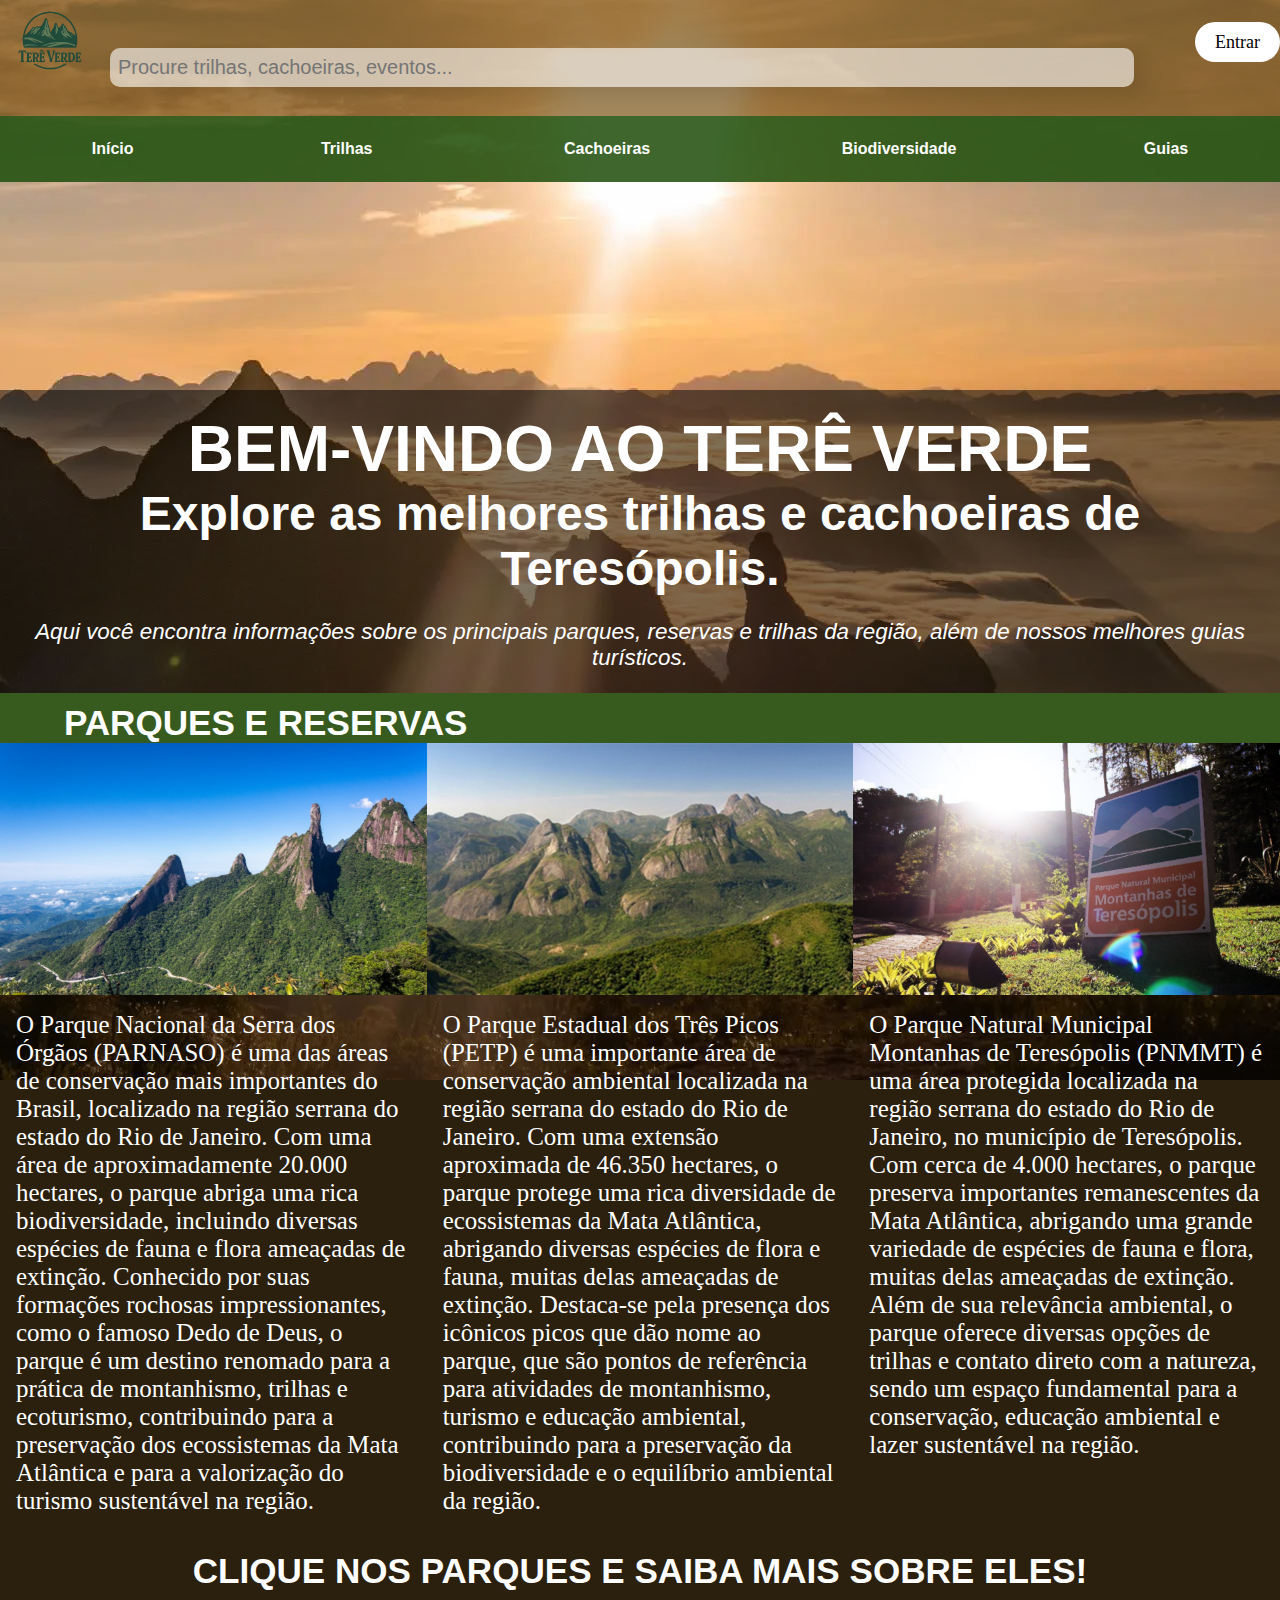
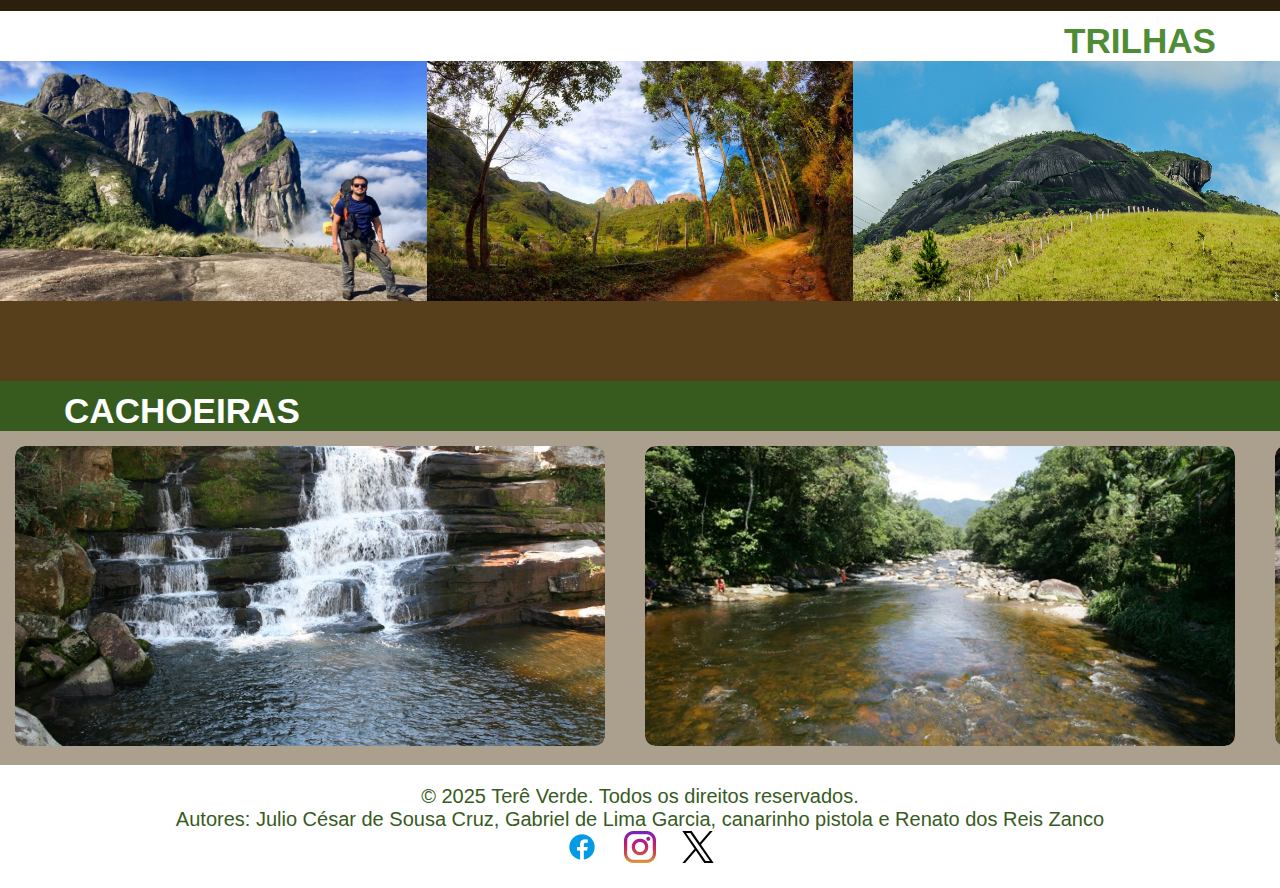
<file: sistema-tere-verde/index.html>
<!DOCTYPE html>
<!DOCTYPE html>
<html lang="pt-br">

<head>

    <meta charset="UTF-8">
    <meta name="viewport" content="width=device-width, initial-scale=1.0">
    <title>Terê Verde</title>
    <link rel="icon" href="imagens/TVLogo.png" type="image/png">
    <link rel="stylesheet" href="index.css">
</head>

<body>
    <!--Cabeçalho-->
<header class="top-bar">
        <div class="header-main">
            <!--Logo-->
            <a href="index.html" class="logo">
                <img src="imagens/logotereverde.png" alt="Logo" />
            </a>
            <!--Login-->
            <section class="login-area">
                <a href="admin.html" class="login-button">Entrar</a>
            </section>
        </div>
    <!--Barra de busca-->
        <form class="search-bar" role="search" aria-label="Busca no site">
            <input type="text" id="search-input" placeholder="Procure trilhas, cachoeiras, eventos..." class="search-input"/>
            <section id="search-results" class="search-results">
            </section>
        </form>
        <!--Área de navegação-->
        <nav class="navigation-area">
            <!--Lista de redirecionamento-->
            <ul class="second-bar">

                <li class="início">
                    <a href="index.html">Início</a>
                </li>

                <li class="trilhas drop-filho">
                    <a href="#">Trilhas</a>
                    <ul class="drop-menu">
                        <li><a href="pqserraorgaos.html#link-trilha1">Travessia Petrópolis–Teresópolis</a></li>
                        <li><a href="pq3picos.html#link-trilha2">Trilha até o Vale dos Deuses</a></li>
                        <li><a href="pqmontere.html#link-trilha3">Trilha da Pedra da Tartaruga</a></li>
                    </ul>
                </li>

                <li class="cachoeiras drop-filho">
                    <a href="#">Cachoeiras</a>
                    <ul class="drop-menu">
                        <li><a href="pqserraorgaos.html#link-cachoeira1">Poço dos Primatas</a></li>
                        <li><a href="pq3picos.html#link-cachoeira2">Cachoeira dos Frades</a></li>
                        <li><a href="pqmontere.html#link-cachoeira3">Nascente do Poço dos Peixes</a></li>
                    </ul>
                </li>

                <li class="eventos drop-filho">
                    <a href="#">Biodiversidade</a>
                    <ul class="drop-menu">
                        <li><a href="pqserraorgaos.html#link-bio1">Refúgio do gato macaco</a></li>
                        <li><a href="pq3picos.html#link-bio2">Parque do Gavião macaco</a></li>
                        <li><a href="pqmontere.html#link-bio3">Montanhas do Callithrix</a></li>
                    </ul>
                </li>

                <li><a href="guias.html" class="drop-filho">Guias</a></li>

            </ul>
        </nav>

    </header>

    <main>
        <!--Título-->
        <section class="welcome">
            <h1>BEM-VINDO AO TERÊ VERDE</h1>
            <h2>Explore as melhores trilhas e cachoeiras de Teresópolis.</h2>
            <p class="infobemvindo">Aqui você encontra informações sobre os principais parques, reservas e trilhas da
                região, além de nossos melhores guias turísticos.</p>
        </section>

        <section class="parquesseparator">
            <h3>PARQUES E RESERVAS</h3>
        </section>

        <section class="parques-container">
            <article class="pqbox1">
                <a href="pqserraorgaos.html">
                    <img src="imagens/pqserraorgaos.jpeg" alt="Parque Nacional da Serra dos Órgãos"
                        class="parques-image">

                    <div class="overlay">
                        <h4>Parque Nacional da Serra dos Órgãos</h4>
                        <h5>Conhecido por suas trilhas desafiadoras e vistas deslumbrantes.</h5>
                    </div>
                </a>
                <p>O Parque Nacional da Serra dos Órgãos (PARNASO) é uma das áreas de conservação mais importantes do
                    Brasil, localizado na região serrana do estado do Rio de Janeiro. Com uma área de aproximadamente
                    20.000 hectares, o parque abriga uma rica biodiversidade, incluindo diversas espécies de fauna e
                    flora ameaçadas de extinção. Conhecido por suas formações rochosas impressionantes, como o famoso
                    Dedo de Deus, o parque é um destino renomado para a prática de montanhismo, trilhas e ecoturismo,
                    contribuindo para a preservação dos ecossistemas da Mata Atlântica e para a valorização do turismo
                    sustentável na região.</p>
            </article>

            <article class="pqbox1">
                <a href="pq3picos.html">
                    <img src="imagens/pq3picos.jpg" alt="Parque Estadual dos 3 Picos" >
                    <div class="overlay">
                        <h4>Parque Estadual dos 3 Picos</h4>
                        <h5>Ideal para quem busca aventura e contato com a natureza.</h5>
                    </div>
                </a>
                <p>O Parque Estadual dos Três Picos (PETP) é uma importante área de conservação ambiental localizada na região serrana do estado do Rio de Janeiro. Com uma extensão aproximada de 46.350 hectares, o parque protege uma rica diversidade de ecossistemas da Mata Atlântica, abrigando diversas espécies de flora e fauna, muitas delas ameaçadas de extinção. Destaca-se pela presença dos icônicos picos que dão nome ao parque, que são pontos de referência para atividades de montanhismo, turismo e educação ambiental, contribuindo para a preservação da biodiversidade e o equilíbrio ambiental da região.</p>
                
            </article>

            <article class="pqbox1">
                <a href="pqmontere.html">
                    <img src="imagens/pqmontere.jpg" alt="Parque Natural Municipal Montanhas de Teresópolis" class="parques-image">
                    <div class="overlay">
                        <h4>Parque Natural Municipal Montanhas de Teresópolis</h4>
                        <h5>Um refúgio de tranquilidade e beleza natural.</h5>
                    </div>
                </a>
                <p>O Parque Natural Municipal Montanhas de Teresópolis (PNMMT) é uma área protegida localizada na região serrana do estado do Rio de Janeiro, no município de Teresópolis. Com cerca de 4.000 hectares, o parque preserva importantes remanescentes da Mata Atlântica, abrigando uma grande variedade de espécies de fauna e flora, muitas delas ameaçadas de extinção. Além de sua relevância ambiental, o parque oferece diversas opções de trilhas e contato direto com a natureza, sendo um espaço fundamental para a conservação, educação ambiental e lazer sustentável na região.</p>
            </article>
        </section>

        <section class="clique-parques">
            <h3>CLIQUE NOS PARQUES E SAIBA MAIS SOBRE ELES!</h3>
        </section>

        <section class="trilhaseparator">
            <h3>TRILHAS</h3>
        </section>
        <section class="parques-container">
            <article class="pqbox2">
                <a href="pqserraorgaos.html#link-trilha1">
                    <img src="imagens/travessia-pt.jpg" alt="Travessia Petrópolis–Teresópolis"
                        class="parques-image">

                    <div class="overlay">
                        <h4>Travessia Petrópolis–Teresópolis</h4>
                        <h5>Uma das trilhas de montanha mais famosas do Brasil.</h5>
                    </div>
                </a>
            </article>

            <article class="pqbox2">
                <a href="pq3picos.html#link-trilha2">
                    <img src="imagens/vale-dos-deuses.jpg" alt="Trilha até o Vale dos Deuses">
                    <div class="overlay">
                        <h4>Trilha até o Vale dos Deuses</h4>
                        <h5>Essa trilha leva ao coração do núcleo três picosç.</h5>
                    </div>
                </a>
            </article>

            <article class="pqbox2">
                <a href="pqmontere.html#link-trilha3">
                    <img src="imagens/tortoise.jpg" alt="Trilha da Pedra da Tartaruga">
                    <div class="overlay">
                        <h4>Trilha da Pedra da Tartaruga</h4>
                        <h5>Percurso curto e acessível</h5>
                    </div>
                </a>
            </article>
        </section>

        <section class="cachoeirasseparator">
            <h3>CACHOEIRAS</h3>
        </section>
        <section class="carousel-wrapper">
            <article class="carousel-inner">
                <div class=image-item><a href="pq3picos.html#link-cachoeira2"><img src="imagens/cachufrades.jpg"
                            alt="Cena da natureza com montanhas e árvores verdes">
                        <div class="image-descriçao">
                            <h4>Cachoeira dos Frades</h4>
                            <p>Deslumbrante Cachoeira dos Frades, um paraíso natural para relaxar.</p>
                        </div>
                    </a></div>

                <div class="image-item">
                    <a href="pqmontere.html#link-cachoeira3"><img src="imagens/peixe.jpg"
                            alt="Cidade moderna com arranha-céus iluminados à noite">
                        <div class="image-descriçao">
                            <h4>Nascente do Poço dos Peixes</h4>
                            <p>Mergulhe nas águas cristalinas e descubra a vida aquática vibrante.</p>
                        </div>
                    </a>
                </div>

                <div class="image-item">
                    <a href="pqserraorgaos.html#link-cachoeira1"><img src="imagens/poco-dos-primatas.jpg"
                            alt="Pôr do sol vibrante sobre o oceano com silhuetas de pessoas">
                        <div class="image-descriçao">
                            <h4>Poço dos Primatas</h4>
                            <p>O Poço dos Primatas: um refúgio tranquilo em meio à natureza exuberante.</p>
                        </div>
                    </a>
                </div>

                <div class=image-item><a href="pq3picos.html#link-cachoeira2"><img src="imagens/cachufrades.jpg"
                            alt="Cena da natureza com montanhas e árvores verdes">
                        <div class="image-descriçao">
                            <h4>Cachoeira dos Frades</h4>
                            <p>Deslumbrante Cachoeira dos Frades, um paraíso natural para relaxar.</p>
                        </div>
                    </a></div>

                <div class="image-item">
                    <a href="pqmontere.html#link-cachoeira3"><img src="imagens/peixe.jpg"
                            alt="Cidade moderna com arranha-céus iluminados à noite">
                        <div class="image-descriçao">
                            <h4>Nascente do Poço dos Peixes</h4>
                            <p>Mergulhe nas águas cristalinas e descubra a vida aquática vibrante.</p>
                        </div>
                    </a>
                </div>

                <div class="image-item">
                    <a href="pqserraorgaos.html#link-cachoeira1"><img src="imagens/poco-dos-primatas.jpg"
                            alt="Pôr do sol vibrante sobre o oceano com silhuetas de pessoas">
                        <div class="image-descriçao">
                            <h4>Poço dos Primatas</h4>
                            <p>O Poço dos Primatas: um refúgio tranquilo em meio à natureza exuberante.</p>
                        </div>
                    </a>


            </article>
        </section>
        </section>
    </main>
    <footer class="footer-content">
        <p>&copy; 2025 Terê Verde. Todos os direitos reservados.</p>
        <p>Autores: Julio César de Sousa Cruz, Gabriel de Lima Garcia, canarinho pistola e Renato dos Reis Zanco</p>
        <nav class="social-media">
            <a href="https://www.facebook.com/Pele/photos/"><img src="imagens/face.png" alt="Facebook"></a>
            <a href="https://www.instagram.com/kidbengala_kb/"><img src="imagens/instagram.png" alt="Instagram"></a>
            <a href="https://x.com/jesus"><img src="imagens/twitter.png" alt="X"></a>
        </nav>
    </footer>
    <script src="nav.js"></script>
</body>

</html>
</file>
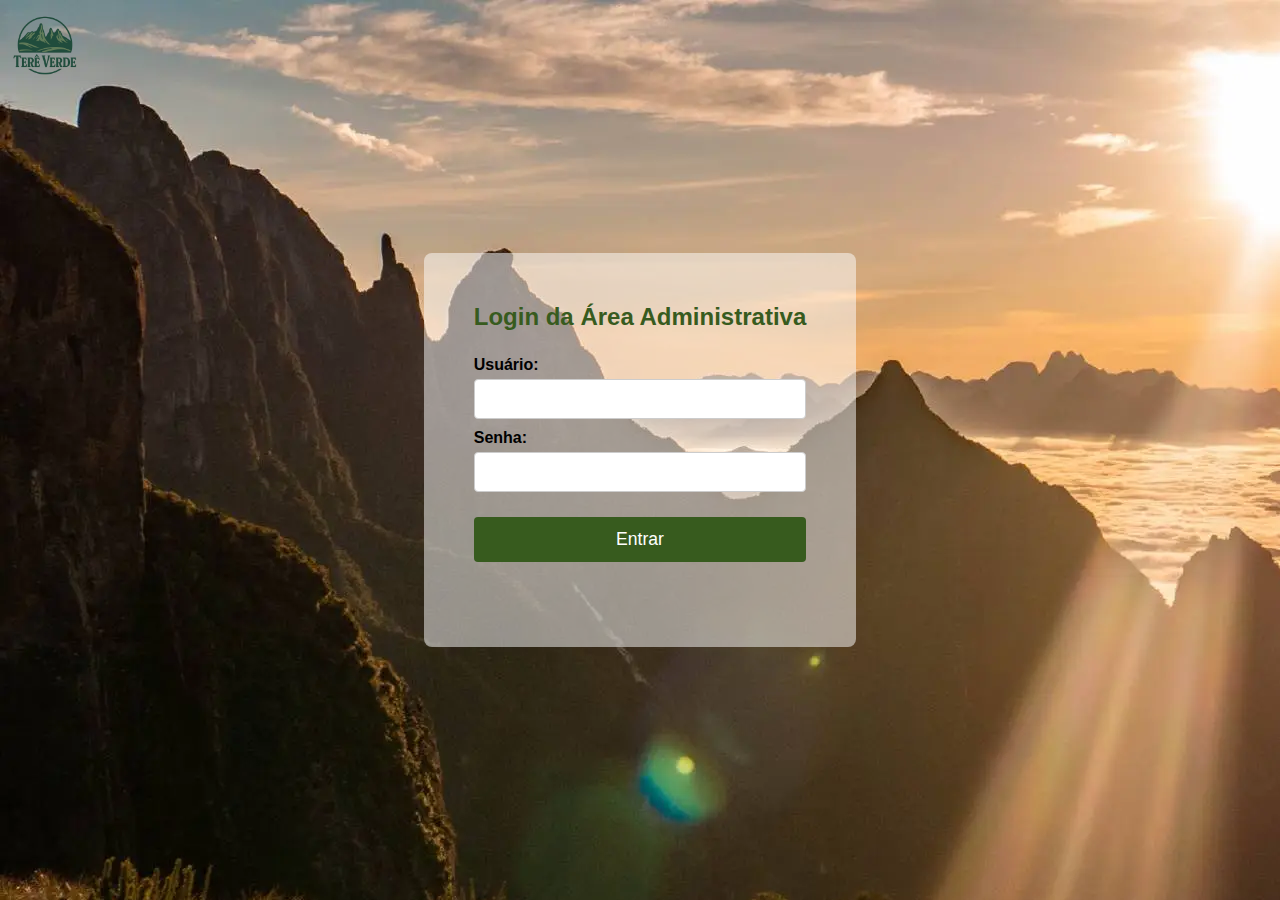
<file: sistema-tere-verde/admin.html>
<!DOCTYPE html>
<html lang="pt-br">

<head>
    <meta charset="UTF-8">
    <meta name="viewport" content="width=device-width, initial-scale=1.0">
    <title>Login - Área Administrativa</title>
    <link rel="stylesheet" href="admin.css">
</head>

<body>
    <main>
        <a href="index.html" class="logo">
            <div>
                <img src="imagens/logotereverde.png" alt="logo terê verde">
            </div>
        </a>
        <div class="container">
            <div id="login-screen" class="screen active">
                <h2>Login da Área Administrativa</h2>
                <form id="login-form">
                    <div class="form-group">
                        <label for="username">Usuário:</label>
                        <input type="text" id="username" name="username" required>
                    </div>
                    <div class="form-group">
                        <label for="password">Senha:</label>
                        <input type="password" id="password" name="password" required>
                    </div>
                    <button type="submit">Entrar</button>
                    <p id="login-message" class="message error"></p>
                </form>
            </div>

            <div id="admin-dashboard" class="screen hidden">
                <h2>Painel Administrativo</h2>
                <p>Bem-vindo, <span id="admin-username"></span>!</p>

                <div class="form-group">
                    <label for="page-select">Editar Conteúdo das trilhas dos Parques:</label>
                    <select id="page-select">
                        <option value="pq3picos">3 Picos</option>
                        <option value="pqmontere">Montanhas de Terê</option>
                        <option value="pqserraorgaos">Serra dos Orgãos</option>
                    </select>
                </div>
                ---

                <h3 id="form-title">Adicionar Novo Item</h3>
                <form id="add-edit-item-form">
                    <input type="hidden" id="item-id-to-edit">

                    <div class="form-group">
                        <label for="item-title">Título do Item:</label>
                        <input type="text" id="item-title" required>
                    </div>
                    <div class="form-group">
                        <label for="item-description">Descrição do Item:</label>
                        <textarea id="item-description" rows="4" required></textarea>
                    </div>
                    <button type="submit" id="submit-item-button">Adicionar Item</button>
                    <button type="button" id="cancel-edit-button" class="hidden">Cancelar Edição</button>
                    <p id="add-item-message" class="message success"></p>
                </form>

                <h3>Itens Atuais da Página Selecionada</h3>
                <ul id="current-items-list">
                </ul>
                <button id="logout-button">Sair</button>
            </div>
        </div>
    </main>

    <script src="admin.js"></script>
</body>

</html>
</file>
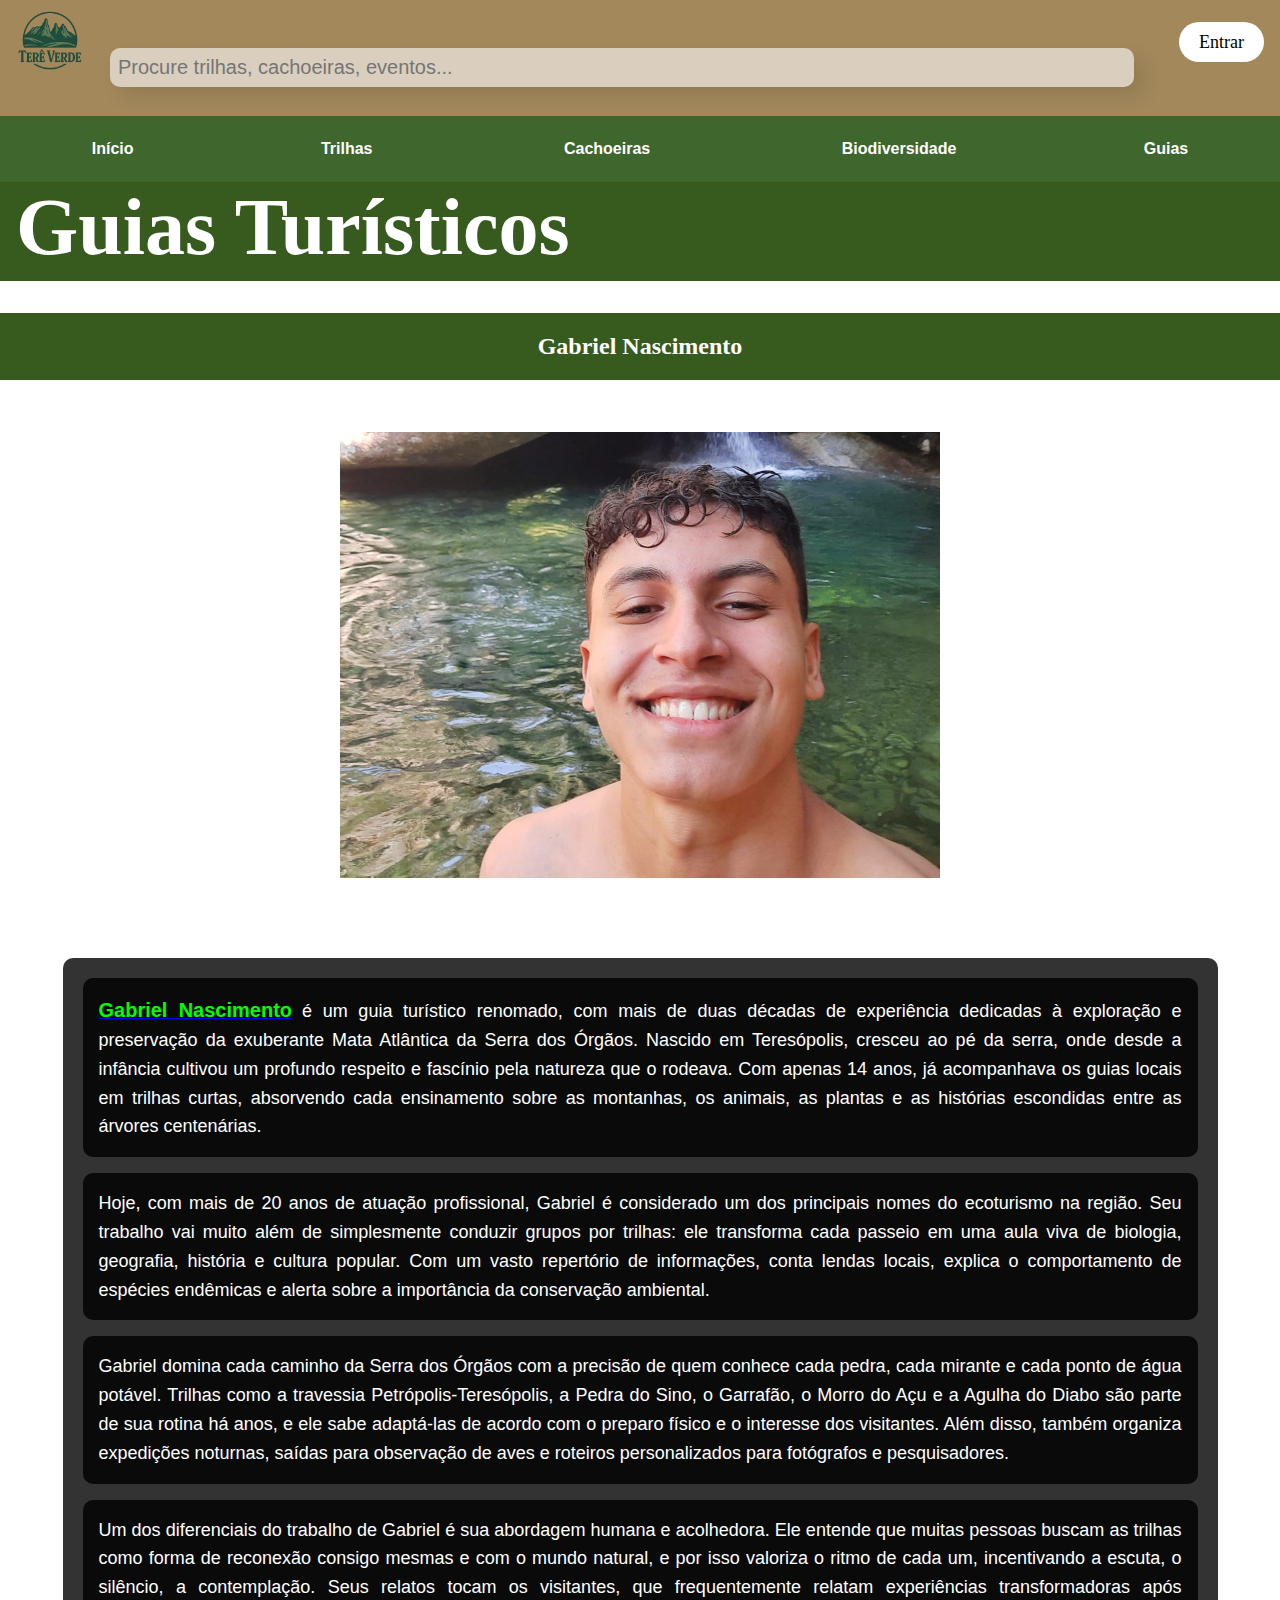
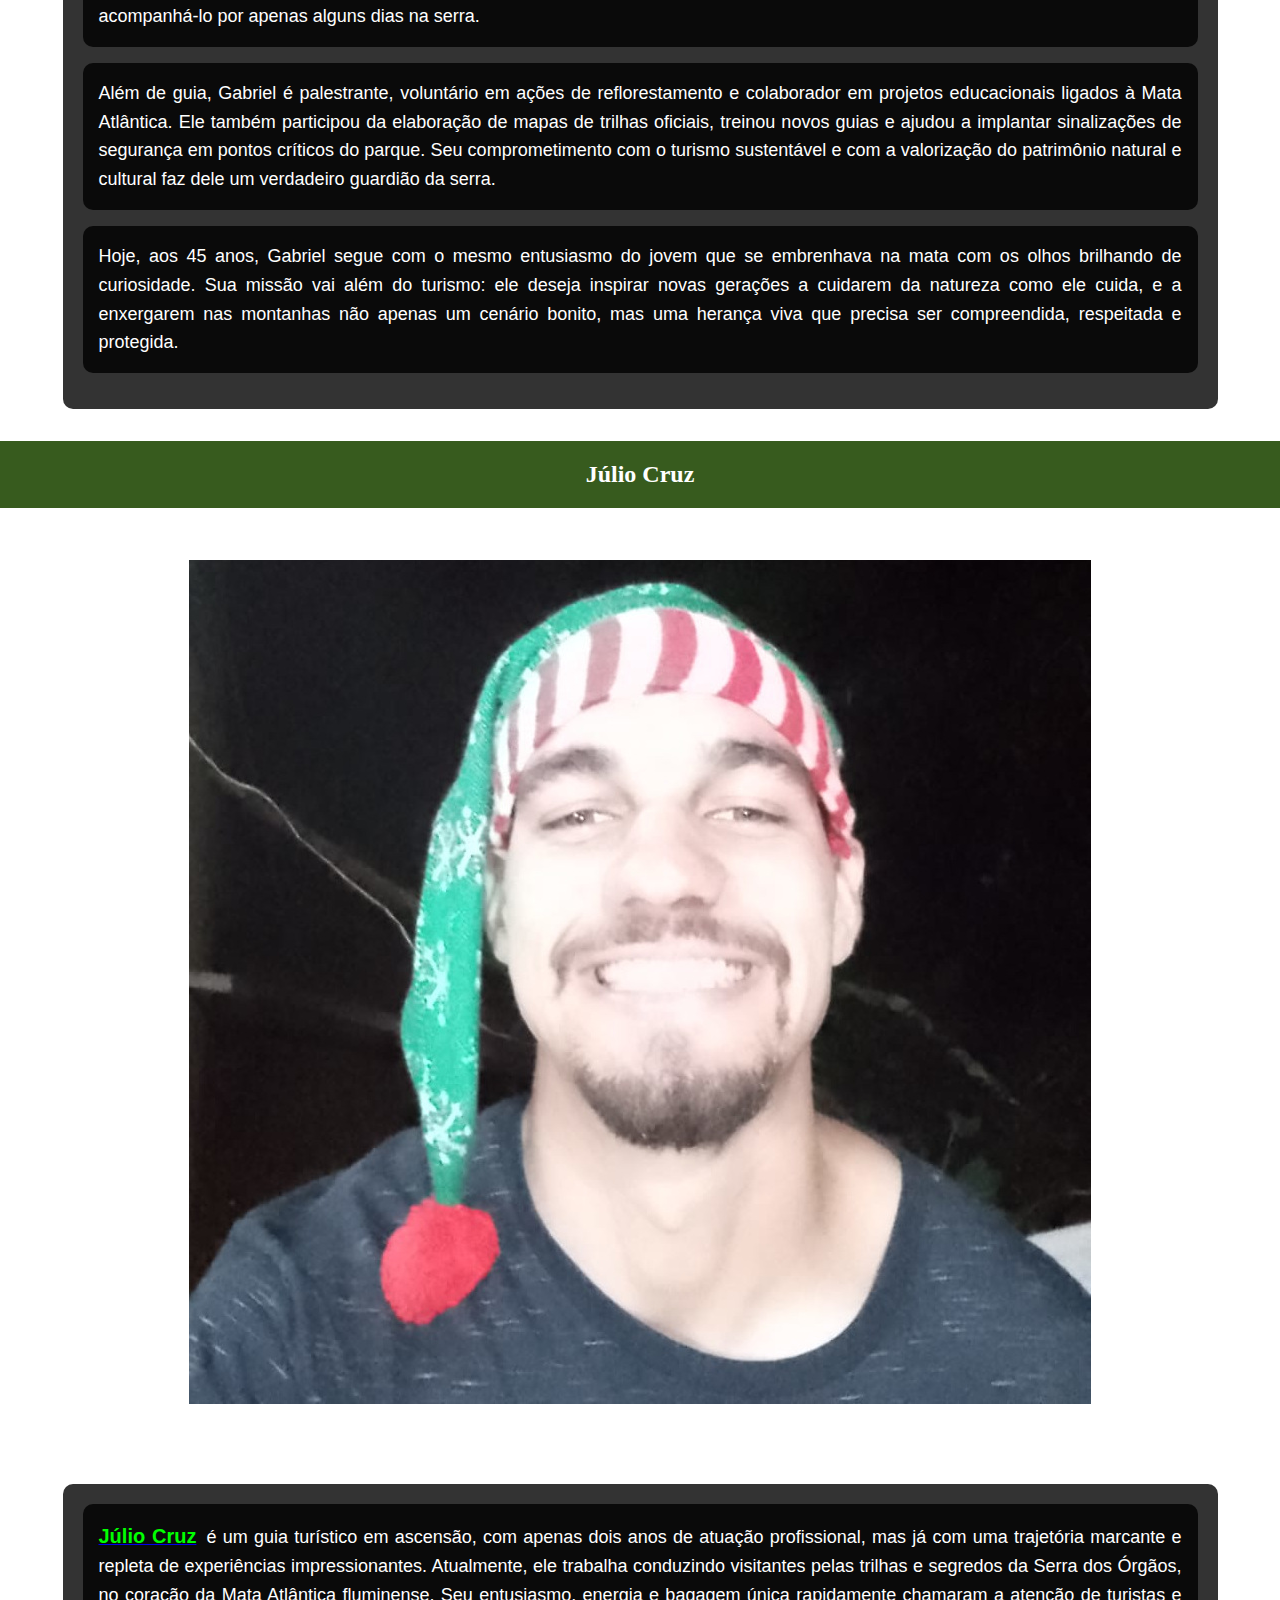
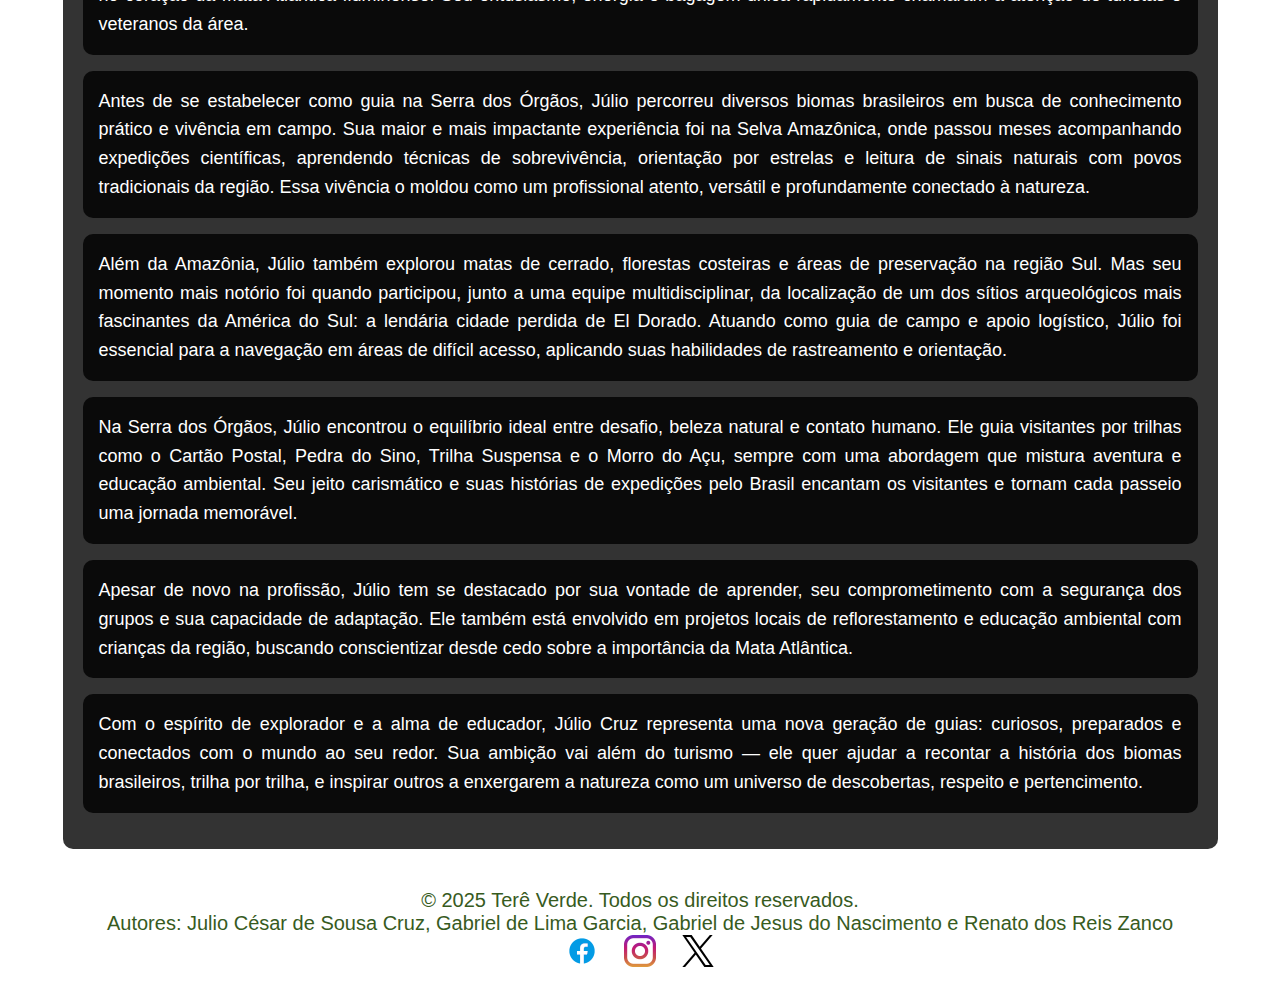
<file: sistema-tere-verde/guias.html>
<!DOCTYPE html>
<html lang="pt-br">

<head>
    <meta charset="UTF-8">
    <meta name="viewport" content="width=device-width, initial-scale=1.0">
    <title>Terê Verde</title>
    <link rel="icon" href="imagens/TVLogo.png" type="image/png">
    <link rel="stylesheet" href="guias.css">
</head>

<body>
    <!--Cabeçalho-->
<header class="top-bar">
        <div class="header-main">
            <!--Logo-->
            <a href="index.html" class="logo">
                <img src="imagens/logotereverde.png" alt="Logo" />
            </a>
            <!--Login-->
            <section class="login-area">
                <a href="admin.html" class="login-button">Entrar</a>
            </section>
        </div>
    <!--Barra de busca-->
        <form class="search-bar" role="search" aria-label="Busca no site">
            <input type="text" id="search-input" placeholder="Procure trilhas, cachoeiras, eventos..." class="search-input"/>
            <section id="search-results" class="search-results">
            </section>
        </form>
        <!--Área de navegação-->
        <nav class="navigation-area">
            <!--Lista de redirecionamento-->
            <ul class="second-bar">

                <li class="início">
                    <a href="index.html">Início</a>
                </li>

                <li class="trilhas drop-filho">
                    <a href="#">Trilhas</a>
                    <ul class="drop-menu">
                        <li><a href="pqserraorgaos.html#link-trilha1">Travessia Petrópolis–Teresópolis</a></li>
                        <li><a href="pq3picos.html#link-trilha2">Trilha até o Vale dos Deuses</a></li>
                        <li><a href="pqmontere.html#link-trilha3">Trilha da Pedra da Tartaruga</a></li>
                    </ul>
                </li>

                <li class="cachoeiras drop-filho">
                    <a href="#">Cachoeiras</a>
                    <ul class="drop-menu">
                        <li><a href="pqserraorgaos.html#link-cachoeira1">Poço dos Primatas</a></li>
                        <li><a href="pq3picos.html#link-cachoeira2">Cachoeira dos Frades</a></li>
                        <li><a href="pqmontere.html#link-cachoeira3">Nascente do Poço dos Peixes</a></li>
                    </ul>
                </li>

                <li class="eventos drop-filho">
                    <a href="#">Biodiversidade</a>
                    <ul class="drop-menu">
                        <li><a href="pqserraorgaos.html#link-bio1">Refúgio do gato macaco</a></li>
                        <li><a href="pq3picos.html#link-bio2">Parque do Gavião macaco</a></li>
                        <li><a href="pqmontere.html#link-bio3">Montanhas do Callithrix</a></li>
                    </ul>
                </li>

                <li><a href="guias.html" class="drop-filho">Guias</a></li>

            </ul>
        </nav>

    </header>

    <main>
        <h1>Guias Turísticos</h1>
        <h2 class="gabe">Gabriel Nascimento</h2>
            <section class="artigo-container">
                <img src="imagens/guia1.jpg" alt="Gabriel Nascimento" class="imagem">
            </section>
        <section class="artigo-separator">
                <article class="artigo-container">

                    <p><a href="https://www.instagram.com/bieljesusn/"><strong>Gabriel Nascimento</strong></a>é um guia turístico renomado, com mais de duas décadas de experiência dedicadas à exploração e preservação da exuberante Mata Atlântica da Serra dos Órgãos. Nascido em Teresópolis, cresceu ao pé da serra, onde desde a infância cultivou um profundo respeito e fascínio pela natureza que o rodeava. Com apenas 14 anos, já acompanhava os guias locais em trilhas curtas, absorvendo cada ensinamento sobre as montanhas, os animais, as plantas e as histórias escondidas entre as árvores centenárias.</p>

                    <p>Hoje, com mais de 20 anos de atuação profissional, Gabriel é considerado um dos principais nomes do
                        ecoturismo na região. Seu trabalho vai muito além de simplesmente conduzir grupos por trilhas: ele
                        transforma cada passeio em uma aula viva de biologia, geografia, história e cultura popular. Com um
                        vasto repertório de informações, conta lendas locais, explica o comportamento de espécies endêmicas
                        e alerta sobre a importância da conservação ambiental.</p>

                    <p>Gabriel domina cada caminho da Serra dos Órgãos com a precisão de quem conhece cada pedra, cada
                        mirante e cada ponto de água potável. Trilhas como a travessia Petrópolis-Teresópolis, a Pedra do
                        Sino, o Garrafão, o Morro do Açu e a Agulha do Diabo são parte de sua rotina há anos, e ele sabe
                        adaptá-las de acordo com o preparo físico e o interesse dos visitantes. Além disso, também organiza
                        expedições noturnas, saídas para observação de aves e roteiros personalizados para fotógrafos e
                        pesquisadores.</p>

                    <p>Um dos diferenciais do trabalho de Gabriel é sua abordagem humana e acolhedora. Ele entende que
                        muitas pessoas buscam as trilhas como forma de reconexão consigo mesmas e com o mundo natural, e por
                        isso valoriza o ritmo de cada um, incentivando a escuta, o silêncio, a contemplação. Seus relatos
                        tocam os visitantes, que frequentemente relatam experiências transformadoras após acompanhá-lo por
                        apenas alguns dias na serra.</p>

                    <p>Além de guia, Gabriel é palestrante, voluntário em ações de reflorestamento e colaborador em projetos
                        educacionais ligados à Mata Atlântica. Ele também participou da elaboração de mapas de trilhas
                        oficiais, treinou novos guias e ajudou a implantar sinalizações de segurança em pontos críticos do
                        parque. Seu comprometimento com o turismo sustentável e com a valorização do patrimônio natural e
                        cultural faz dele um verdadeiro guardião da serra.</p>

                    <p>Hoje, aos 45 anos, Gabriel segue com o mesmo entusiasmo do jovem que se embrenhava na mata com os
                        olhos brilhando de curiosidade. Sua missão vai além do turismo: ele deseja inspirar novas gerações a
                        cuidarem da natureza como ele cuida, e a enxergarem nas montanhas não apenas um cenário bonito, mas
                        uma herança viva que precisa ser compreendida, respeitada e protegida.</p>
                </article>
        </section>
        <h2>Júlio Cruz</h2>
            <section class="artigo-container">
                <img src="imagens/guia2.jpg" alt="Júlio César de Sousa Cruz" class="imagem">
            </section>
        <section class="artigo-separator">
            
                <article class="artigo-container">
                    <p><a href="https://www.instagram.com/juliodagaita2/"><strong>Júlio Cruz</strong></a>é um guia turístico
                        em ascensão, com apenas dois anos de atuação profissional, mas já com uma trajetória marcante e
                        repleta de experiências impressionantes. Atualmente, ele trabalha conduzindo visitantes pelas
                        trilhas e segredos da Serra dos Órgãos, no coração da Mata Atlântica fluminense. Seu entusiasmo,
                        energia e bagagem única rapidamente chamaram a atenção de turistas e veteranos da área.</p>

                    <p>Antes de se estabelecer como guia na Serra dos Órgãos, Júlio percorreu diversos biomas brasileiros em
                        busca de conhecimento prático e vivência em campo. Sua maior e mais impactante experiência foi na
                        Selva Amazônica, onde passou meses acompanhando expedições científicas, aprendendo técnicas de
                        sobrevivência, orientação por estrelas e leitura de sinais naturais com povos tradicionais da
                        região. Essa vivência o moldou como um profissional atento, versátil e profundamente conectado à
                        natureza.</p>

                    <p>Além da Amazônia, Júlio também explorou matas de cerrado, florestas costeiras e áreas de preservação
                        na região Sul. Mas seu momento mais notório foi quando participou, junto a uma equipe
                        multidisciplinar, da localização de um dos sítios arqueológicos mais fascinantes da América do Sul:
                        a lendária cidade perdida de El Dorado. Atuando como guia de campo e apoio logístico, Júlio foi
                        essencial para a navegação em áreas de difícil acesso, aplicando suas habilidades de rastreamento e
                        orientação.</p>

                    <p>Na Serra dos Órgãos, Júlio encontrou o equilíbrio ideal entre desafio, beleza natural e contato
                        humano. Ele guia visitantes por trilhas como o Cartão Postal, Pedra do Sino, Trilha Suspensa e o
                        Morro do Açu, sempre com uma abordagem que mistura aventura e educação ambiental. Seu jeito
                        carismático e suas histórias de expedições pelo Brasil encantam os visitantes e tornam cada passeio
                        uma jornada memorável.</p>

                    <p>Apesar de novo na profissão, Júlio tem se destacado por sua vontade de aprender, seu comprometimento
                        com a segurança dos grupos e sua capacidade de adaptação. Ele também está envolvido em projetos
                        locais de reflorestamento e educação ambiental com crianças da região, buscando conscientizar desde
                        cedo sobre a importância da Mata Atlântica.</p>

                    <p>Com o espírito de explorador e a alma de educador, Júlio Cruz representa uma nova geração de guias:
                        curiosos, preparados e conectados com o mundo ao seu redor. Sua ambição vai além do turismo — ele
                        quer ajudar a recontar a história dos biomas brasileiros, trilha por trilha, e inspirar outros a
                        enxergarem a natureza como um universo de descobertas, respeito e pertencimento.</p>

                </article>
        </section>

    </main>
    <footer class="footer-content">
        <p>&copy; 2025 Terê Verde. Todos os direitos reservados.</p>
        <p>Autores: Julio César de Sousa Cruz, Gabriel de Lima Garcia, Gabriel de Jesus do Nascimento e Renato dos Reis
            Zanco</p>
        <nav class="social-media">
            <a href="https://www.facebook.com/Pele/photos/"><img src="imagens/face.png" alt="Facebook"></a>
            <a href="https://www.instagram.com/kidbengala_kb/"><img src="imagens/instagram.png" alt="Instagram"></a>
            <a href="https://x.com/jesus"><img src="imagens/twitter.png" alt="X"></a>
        </nav>
    </footer>
    <script src="nav.js"></script>
</body>

</html>
</file>
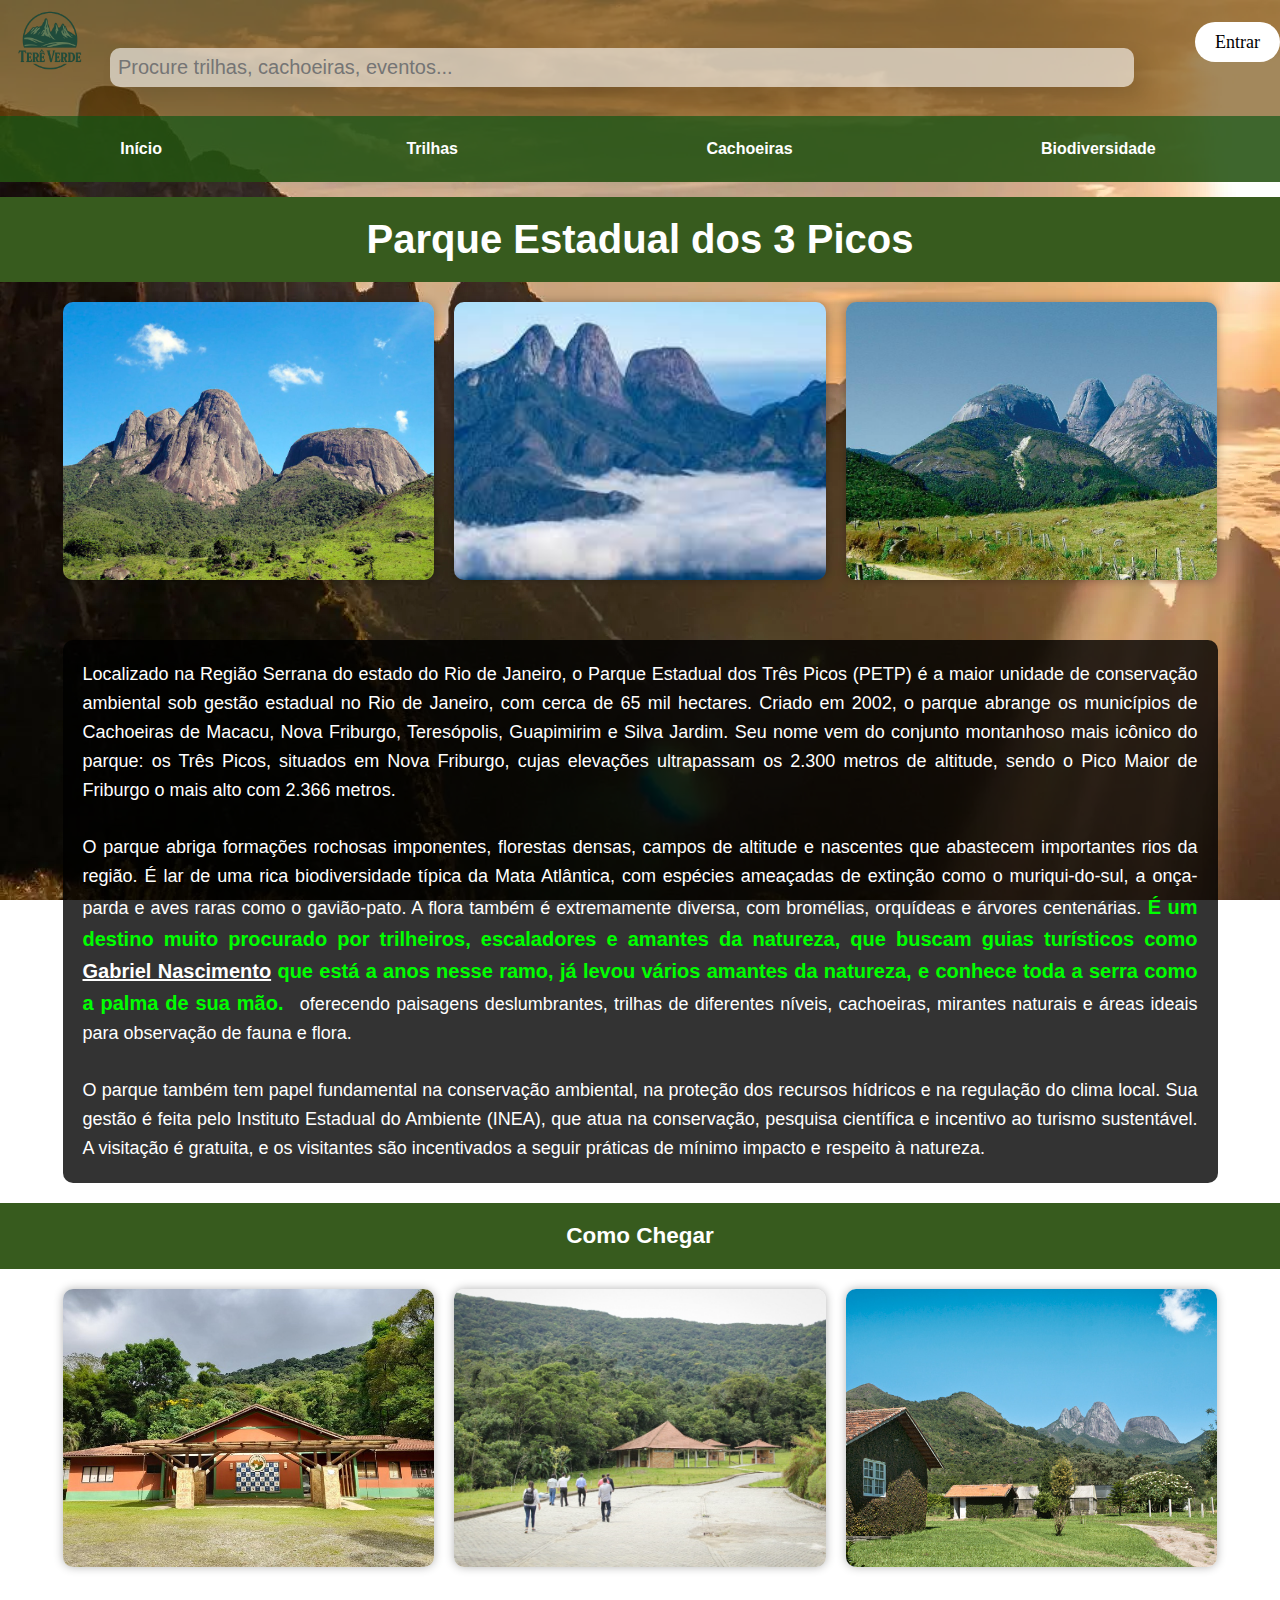
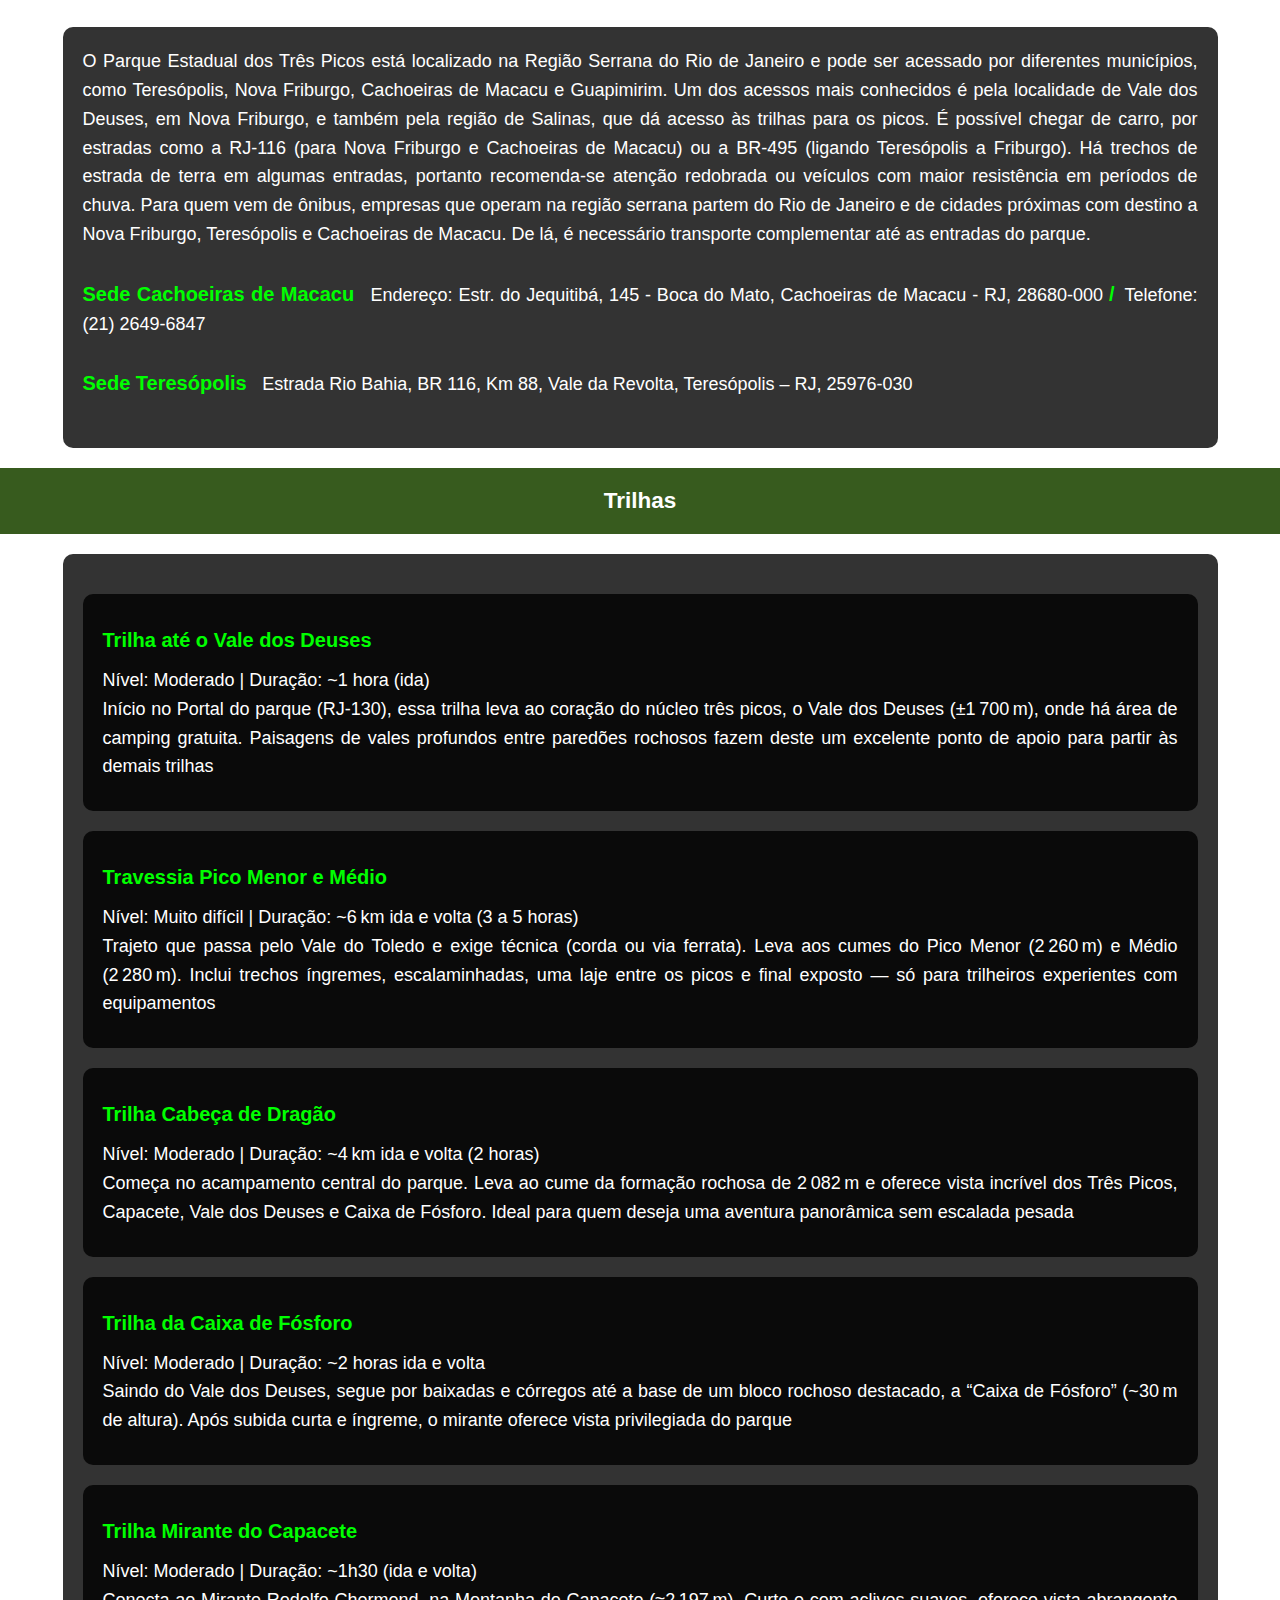
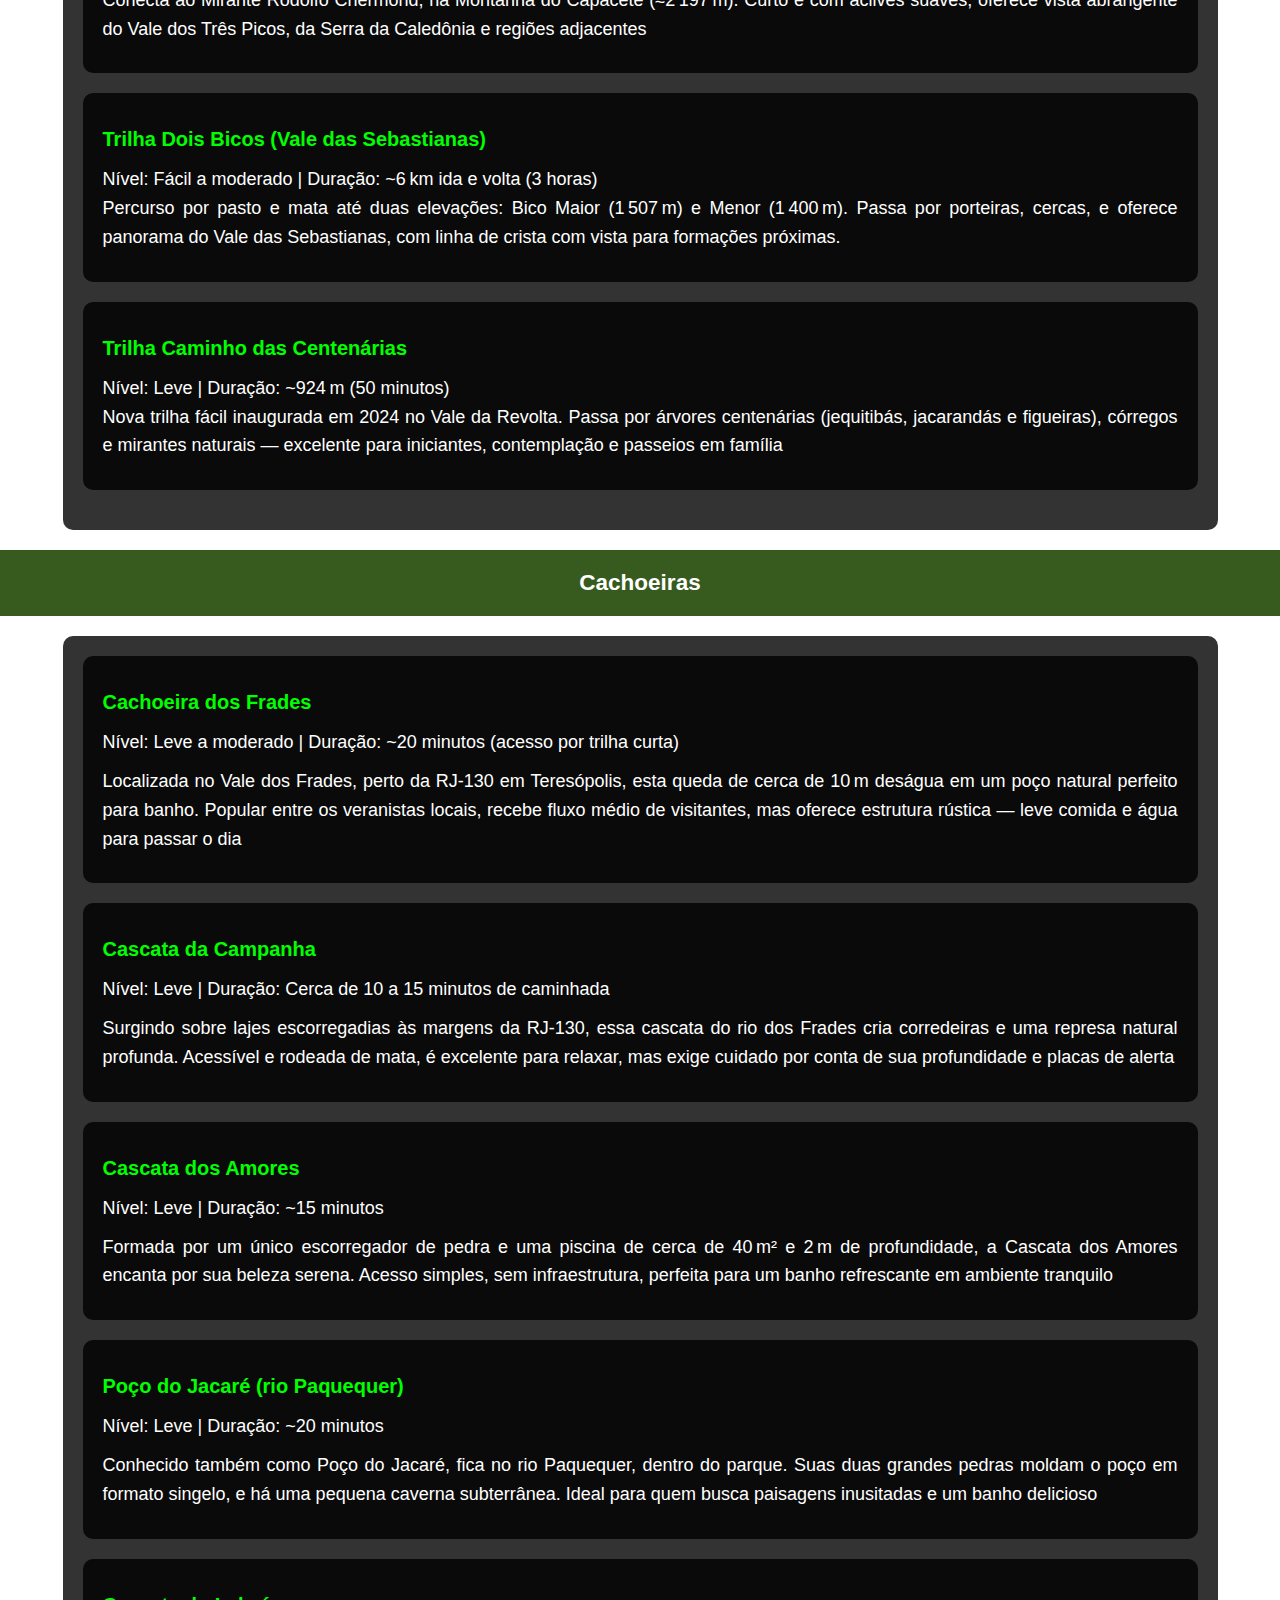
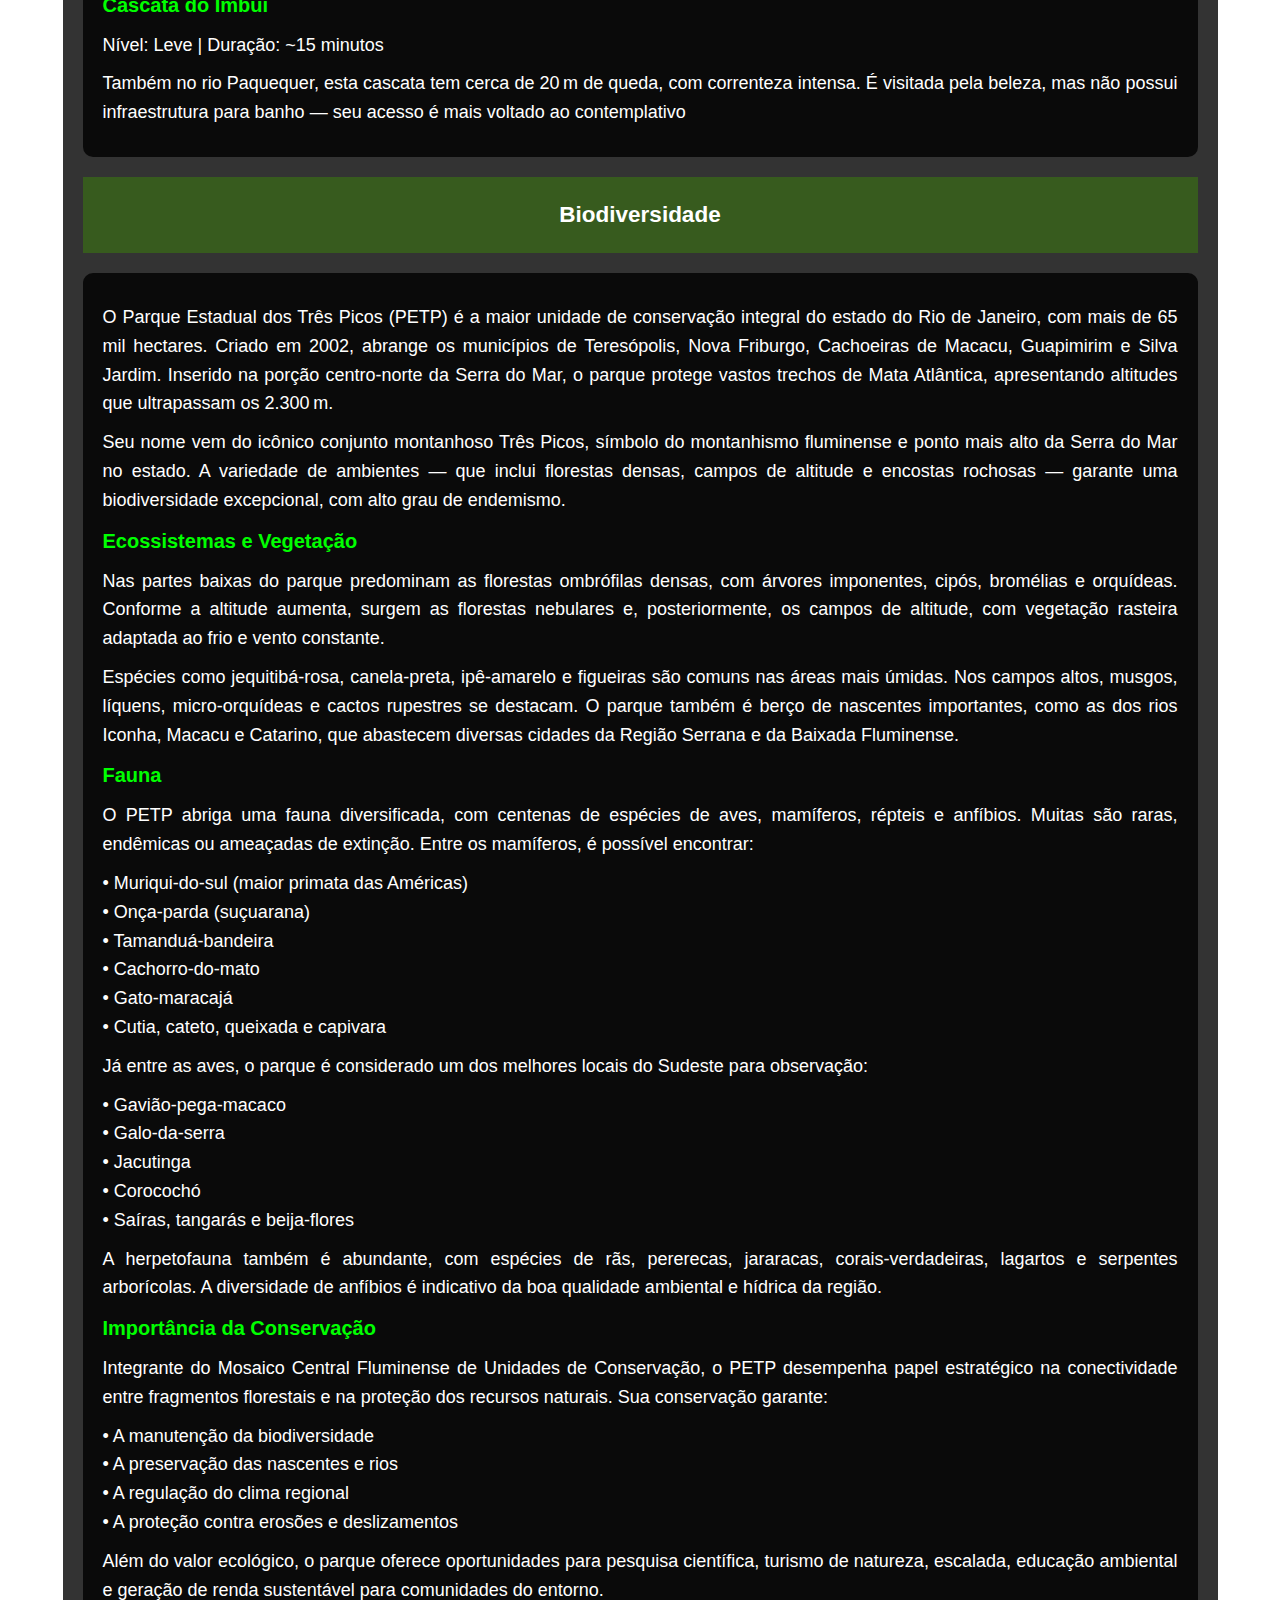
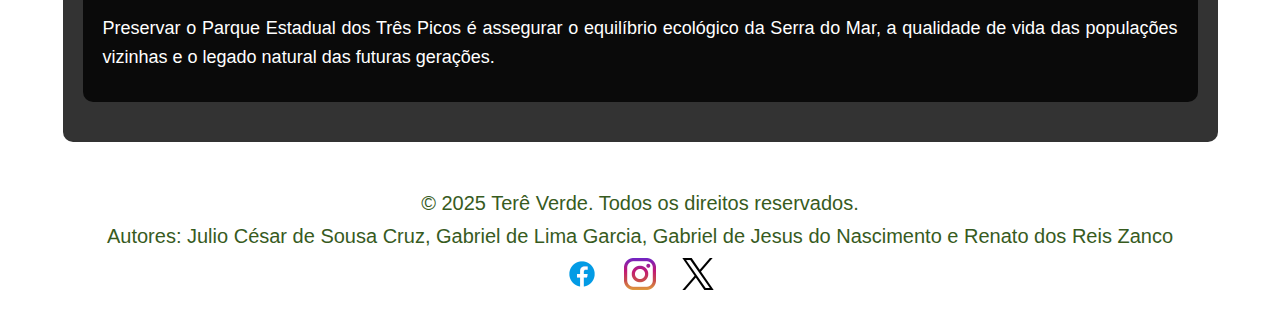
<file: sistema-tere-verde/pq3picos.html>
<!DOCTYPE html>
<html lang="pt-BR">

<head>

    <meta charset="UTF-8">
    <meta name="viewport" content="width=device-width, initial-scale=1.0">
    <title>Terê Verde: Parque Estadual dos 3 Picos</title>
    <link rel="icon" href="imagens/TVLogo.png" type="image/png">
    <link rel="stylesheet" href="parques.css">
</head>

<body>
    <!--Cabeçalho-->
    <header class="top-bar">
        <div class="header-main">
            <!--Logo-->
            <a href="index.html" class="logo">
                <img src="imagens/logotereverde.png" alt="Logo" />
            </a>
            <!--Login-->
            <section class="login-area">
                <a href="admin.html" class="login-button">Entrar</a>
            </section>
        </div>
    <!--Barra de busca-->
        <form class="search-bar" role="search" aria-label="Busca no site">
            <input type="text" id="search-input" placeholder="Procure trilhas, cachoeiras, eventos..." class="search-input"/>
            <section id="search-results" class="search-results">
            </section>
        </form>
        <!--Área de navegação-->
        <nav class="navigation-area">
            <!--Lista de redirecionamento-->
            <ul class="second-bar">

                <li class="início">
                    <a href="index.html">Início</a>
                </li>

                <li class="trilhas drop-filho">
                    <a href="#">Trilhas</a>
                    <ul class="drop-menu">
                        <li><a href="pqserraorgaos.html#link-trilha1">Travessia Petrópolis–Teresópolis</a></li>
                        <li><a href="pq3picos.html#link-trilha2">Trilha até o Vale dos Deuses</a></li>
                        <li><a href="pqmontere.html#link-trilha3">Trilha da Pedra da Tartaruga</a></li>
                    </ul>
                </li>

                <li class="cachoeiras drop-filho">
                    <a href="#">Cachoeiras</a>
                    <ul class="drop-menu">
                        <li><a href="pqserraorgaos.html#link-cachoeira1">Poço dos Primatas</a></li>
                        <li><a href="pq3picos.html#link-cachoeira2">Cachoeira dos Frades</a></li>
                        <li><a href="pqmontere.html#link-cachoeira3">Nascente do Poço dos Peixes</a></li>
                    </ul>
                </li>

                <li class="eventos drop-filho">
                    <a href="#">Biodiversidade</a>
                    <ul class="drop-menu">
                        <li><a href="pqserraorgaos.html#link-bio1">Refúgio do gato macaco</a></li>
                        <li><a href="pq3picos.html#link-bio2">Parque do Gavião macaco</a></li>
                        <li><a href="pqmontere.html#link-bio3">Montanhas do Callithrix</a></li>
                    </ul>
                </li>

            </ul>
        </nav>

    </header>

    <main>
        <!--informações gerais-->
        <section class="pqserraorgaos-separator">
            <h1>Parque Estadual dos 3 Picos</h1>


            <article class="artigo-container">
                <section class="galeria-acesso">
                    
                    <img src="imagens/pq3picos1.jpg" alt="Parque Estadual dos 3 Picos" class="pqserraorgaos-image">
                    <img src="imagens/pq3picos2.jpeg" alt="Parque Estadual dos 3 Picos" class="pqserraorgaos-image">
                    <img src="imagens/pq3picos3.jpg" alt="Parque Estadual dos 3 Picos" class="pqserraorgaos-image">
                </section>
                <p>
                    Localizado na Região Serrana do estado do Rio de Janeiro, o Parque Estadual dos Três Picos (PETP) é
                    a maior unidade de conservação ambiental sob gestão estadual no Rio de Janeiro, com cerca de 65 mil
                    hectares. Criado em 2002, o parque abrange os municípios de Cachoeiras de Macacu, Nova Friburgo,
                    Teresópolis, Guapimirim e Silva Jardim. Seu nome vem do conjunto montanhoso mais icônico do parque:
                    os Três Picos, situados em Nova Friburgo, cujas elevações ultrapassam os 2.300 metros de altitude,
                    sendo o Pico Maior de Friburgo o mais alto com 2.366 metros.<br><br> O parque abriga formações
                    rochosas imponentes, florestas densas, campos de altitude e nascentes que abastecem importantes rios
                    da região. É lar de uma rica biodiversidade típica da Mata Atlântica, com espécies ameaçadas de
                    extinção como o muriqui-do-sul, a onça-parda e aves raras como o gavião-pato. A flora também é
                    extremamente diversa, com bromélias, orquídeas e árvores centenárias.<strong> É um destino muito procurado
                    por trilheiros, escaladores e amantes da natureza, que buscam guias turísticos como <a href="https://www.instagram.com/bieljesusn/">Gabriel Nascimento</a> que está a anos nesse ramo, já levou vários amantes da natureza, e conhece toda a serra como a palma de sua mão.</strong> oferecendo paisagens deslumbrantes, trilhas de
                    diferentes níveis, cachoeiras, mirantes naturais e áreas ideais para observação de fauna e flora.
                    <br><br>O parque também tem papel fundamental na conservação ambiental, na proteção dos recursos
                    hídricos e na regulação do clima local. Sua gestão é feita pelo Instituto Estadual do Ambiente
                    (INEA), que atua na conservação, pesquisa científica e incentivo ao turismo sustentável. A visitação
                    é gratuita, e os visitantes são incentivados a seguir práticas de mínimo impacto e respeito à
                    natureza.
                </p>
            </article>
        </section>
        <!--localização-->
        <section class="artigo-separator">
            <h2>Como Chegar</h2>

            <article class="artigo-container">
                <section class="galeria-acesso">
                    <img src="imagens/sede3picos1.jpg" alt="Sede Cachoeiras de Macacu" class="parnaso-img">
                    <img src="imagens/sede3picos2.png" alt="Sede Teresópolis" class="parnaso-img">
                    <img src="imagens/sede3picos3.jpg" alt="Sede" class="parnaso-img">
                </section>
                <p>
                    O Parque Estadual dos Três Picos está localizado na Região Serrana do Rio de Janeiro e pode ser
                    acessado por diferentes municípios, como Teresópolis, Nova Friburgo, Cachoeiras de Macacu e
                    Guapimirim. Um dos acessos mais conhecidos é pela localidade de Vale dos Deuses, em Nova Friburgo, e
                    também pela região de Salinas, que dá acesso às trilhas para os picos. É possível chegar de carro,
                    por estradas como a RJ-116 (para Nova Friburgo e Cachoeiras de Macacu) ou a BR-495 (ligando
                    Teresópolis a Friburgo). Há trechos de estrada de terra em algumas entradas, portanto recomenda-se
                    atenção redobrada ou veículos com maior resistência em períodos de chuva. Para quem vem de ônibus,
                    empresas que operam na região serrana partem do Rio de Janeiro e de cidades próximas com destino a
                    Nova Friburgo, Teresópolis e Cachoeiras de Macacu. De lá, é necessário transporte complementar até
                    as entradas do parque.<br><br>
                    <strong> Sede Cachoeiras de Macacu </strong>Endereço: Estr. do Jequitibá, 145 - Boca do Mato,
                    Cachoeiras de Macacu - RJ, 28680-000 <strong>/</strong>Telefone: (21) 2649-6847<br><br>
                    <strong> Sede Teresópolis </strong>Estrada Rio Bahia, BR 116, Km 88, Vale da Revolta, Teresópolis –
                    RJ, 25976-030<strong></strong><br><br>
                </p>
            </article>
        </section>

        <section class="psemimagem-separator">
            <h2 id="link-trilha2">Trilhas</h2>
            <article class="psemimagem-container" id="todas-as-trilhas-container">

            </article>
        </section>
        <!--cachoeiras-->
        <section class="psemimagem-separator">
            <h2 id="link-cachoeira2">Cachoeiras</h2>
            <article class="psemimagem-container">
                <div class="artigo">
                    <h3>Cachoeira dos Frades</h3>
                    <p>Nível: Leve a moderado | Duração: ~20 minutos (acesso por trilha curta)</p>
                    <p>Localizada no Vale dos Frades, perto da RJ‑130 em Teresópolis, esta queda de cerca de 10 m
                        deságua em um poço natural perfeito para banho. Popular entre os veranistas locais, recebe fluxo
                        médio de visitantes, mas oferece estrutura rústica — leve comida e água para passar o dia</p>
                </div>

                <div class="artigo">
                    <h3>Cascata da Campanha</h3>
                    <p>Nível: Leve | Duração: Cerca de 10 a 15 minutos de caminhada</p>
                    <p>Surgindo sobre lajes escorregadias às margens da RJ‑130, essa cascata do rio dos Frades cria
                        corredeiras e uma represa natural profunda. Acessível e rodeada de mata, é excelente para
                        relaxar, mas exige cuidado por conta de sua profundidade e placas de alerta</p>
                </div>

                <div class="artigo">
                    <h3>Cascata dos Amores</h3>
                    <p>Nível: Leve | Duração: ~15 minutos</p>
                    <p>Formada por um único escorregador de pedra e uma piscina de cerca de 40 m² e 2 m de profundidade,
                        a Cascata dos Amores encanta por sua beleza serena. Acesso simples, sem infraestrutura, perfeita
                        para um banho refrescante em ambiente tranquilo</p>
                </div>

                <div class="artigo">
                    <h3>Poço do Jacaré (rio Paquequer)</h3>
                    <p>Nível: Leve | Duração: ~20 minutos</p>
                    <p>Conhecido também como Poço do Jacaré, fica no rio Paquequer, dentro do parque. Suas duas grandes
                        pedras moldam o poço em formato singelo, e há uma pequena caverna subterrânea. Ideal para quem
                        busca paisagens inusitadas e um banho delicioso</p>
                </div>

                <div class="artigo">
                    <h3>Cascata do Imbuí</h3>
                    <p>Nível: Leve | Duração: ~15 minutos</p>
                    <p>Também no rio Paquequer, esta cascata tem cerca de 20 m de queda, com correnteza intensa. É
                        visitada pela beleza, mas não possui infraestrutura para banho — seu acesso é mais voltado ao
                        contemplativo</p>
                </div>
                <section class="psemimagem-separator">
                    <h2 id="link-bio2">Biodiversidade</h2>
                    <article class="psemimagem-container">
                        <p>
                            O Parque Estadual dos Três Picos (PETP) é a maior unidade de conservação integral do estado
                            do Rio de Janeiro, com mais de 65 mil hectares. Criado em 2002, abrange os municípios de
                            Teresópolis, Nova Friburgo, Cachoeiras de Macacu, Guapimirim e Silva Jardim. Inserido na
                            porção centro-norte da Serra do Mar, o parque protege vastos trechos de Mata Atlântica,
                            apresentando altitudes que ultrapassam os 2.300 m.
                        </p>

                        <p>
                            Seu nome vem do icônico conjunto montanhoso Três Picos, símbolo do montanhismo fluminense e
                            ponto mais alto da Serra do Mar no estado. A variedade de ambientes — que inclui florestas
                            densas, campos de altitude e encostas rochosas — garante uma biodiversidade excepcional, com
                            alto grau de endemismo.
                        </p>

                        <h3>Ecossistemas e Vegetação</h3>
                        <p>
                            Nas partes baixas do parque predominam as florestas ombrófilas densas, com árvores
                            imponentes, cipós, bromélias e orquídeas. Conforme a altitude aumenta, surgem as florestas
                            nebulares e, posteriormente, os campos de altitude, com vegetação rasteira adaptada ao frio
                            e vento constante.
                        </p>

                        <p>
                            Espécies como jequitibá-rosa, canela-preta, ipê-amarelo e figueiras são comuns nas áreas
                            mais úmidas. Nos campos altos, musgos, líquens, micro-orquídeas e cactos rupestres se
                            destacam. O parque também é berço de nascentes importantes, como as dos rios Iconha, Macacu
                            e Catarino, que abastecem diversas cidades da Região Serrana e da Baixada Fluminense.
                        </p>

                        <h3>Fauna</h3>
                        <p>
                            O PETP abriga uma fauna diversificada, com centenas de espécies de aves, mamíferos, répteis
                            e anfíbios. Muitas são raras, endêmicas ou ameaçadas de extinção. Entre os mamíferos, é
                            possível encontrar:
                        </p>

                        <ul type="none">
                            <li>• Muriqui-do-sul (maior primata das Américas)</li>
                            <li>• Onça-parda (suçuarana)</li>
                            <li>• Tamanduá-bandeira</li>
                            <li>• Cachorro-do-mato</li>
                            <li>• Gato-maracajá</li>
                            <li>• Cutia, cateto, queixada e capivara</li>
                        </ul>

                        <p>
                            Já entre as aves, o parque é considerado um dos melhores locais do Sudeste para observação:
                        </p>

                        <ul type="none">
                            <li>• Gavião-pega-macaco</li>
                            <li>• Galo-da-serra</li>
                            <li>• Jacutinga</li>
                            <li>• Corocochó</li>
                            <li>• Saíras, tangarás e beija-flores</li>
                        </ul>

                        <p>
                            A herpetofauna também é abundante, com espécies de rãs, pererecas, jararacas,
                            corais-verdadeiras, lagartos e serpentes arborícolas. A diversidade de anfíbios é indicativo
                            da boa qualidade ambiental e hídrica da região.
                        </p>

                        <h3>Importância da Conservação</h3>
                        <p>
                            Integrante do Mosaico Central Fluminense de Unidades de Conservação, o PETP desempenha papel
                            estratégico na conectividade entre fragmentos florestais e na proteção dos recursos
                            naturais. Sua conservação garante:
                        </p>

                        <ul type="none">
                            <li>• A manutenção da biodiversidade</li>
                            <li>• A preservação das nascentes e rios</li>
                            <li>• A regulação do clima regional</li>
                            <li>• A proteção contra erosões e deslizamentos</li>
                        </ul>

                        <p>
                            Além do valor ecológico, o parque oferece oportunidades para pesquisa científica, turismo de
                            natureza, escalada, educação ambiental e geração de renda sustentável para comunidades do
                            entorno.
                        </p>

                        <p>
                            Preservar o Parque Estadual dos Três Picos é assegurar o equilíbrio ecológico da Serra do
                            Mar, a qualidade de vida das populações vizinhas e o legado natural das futuras gerações.
                        </p>

                    </article>
                </section>
    </main>

    <!--rodapé-->
    <footer class="footer-content">
        <p>&copy; 2025 Terê Verde. Todos os direitos reservados.</p>
        <p>Autores: Julio César de Sousa Cruz, Gabriel de Lima Garcia, Gabriel de Jesus do Nascimento e Renato dos Reis Zanco</p>
        <nav class="social-media">
            <a href="https://www.facebook.com/Pele/photos/"><img src="imagens/face.png" alt="Facebook"></a>
            <a href="https://www.instagram.com/kidbengala_kb/"><img src="imagens/instagram.png" alt="Instagram"></a>
            <a href="https://x.com/jesus"><img src="imagens/twitter.png" alt="X"></a>
        </nav>
    </footer>
    <!--link pro JavaScript-->
    <script src="pq3picos.js"></script>
    <script src="nav.js"></script>

</body>

</html>
</file>
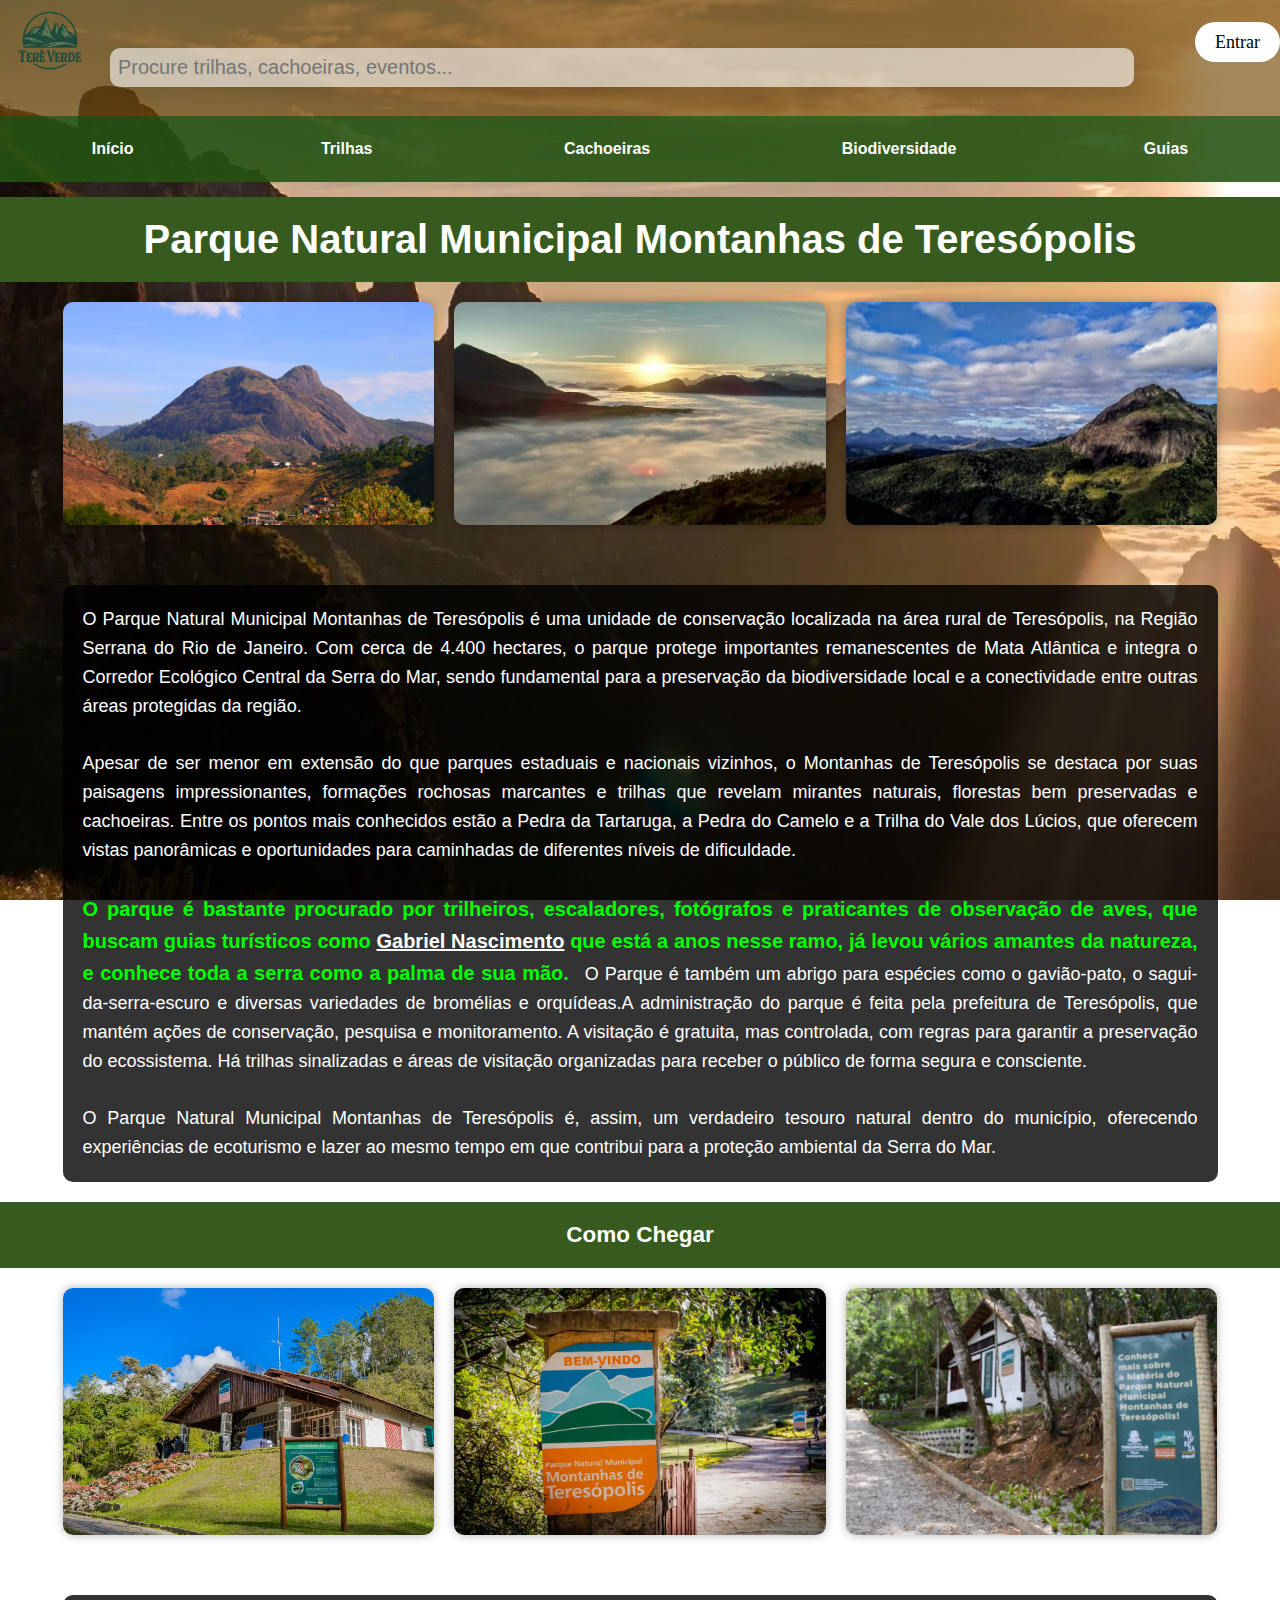
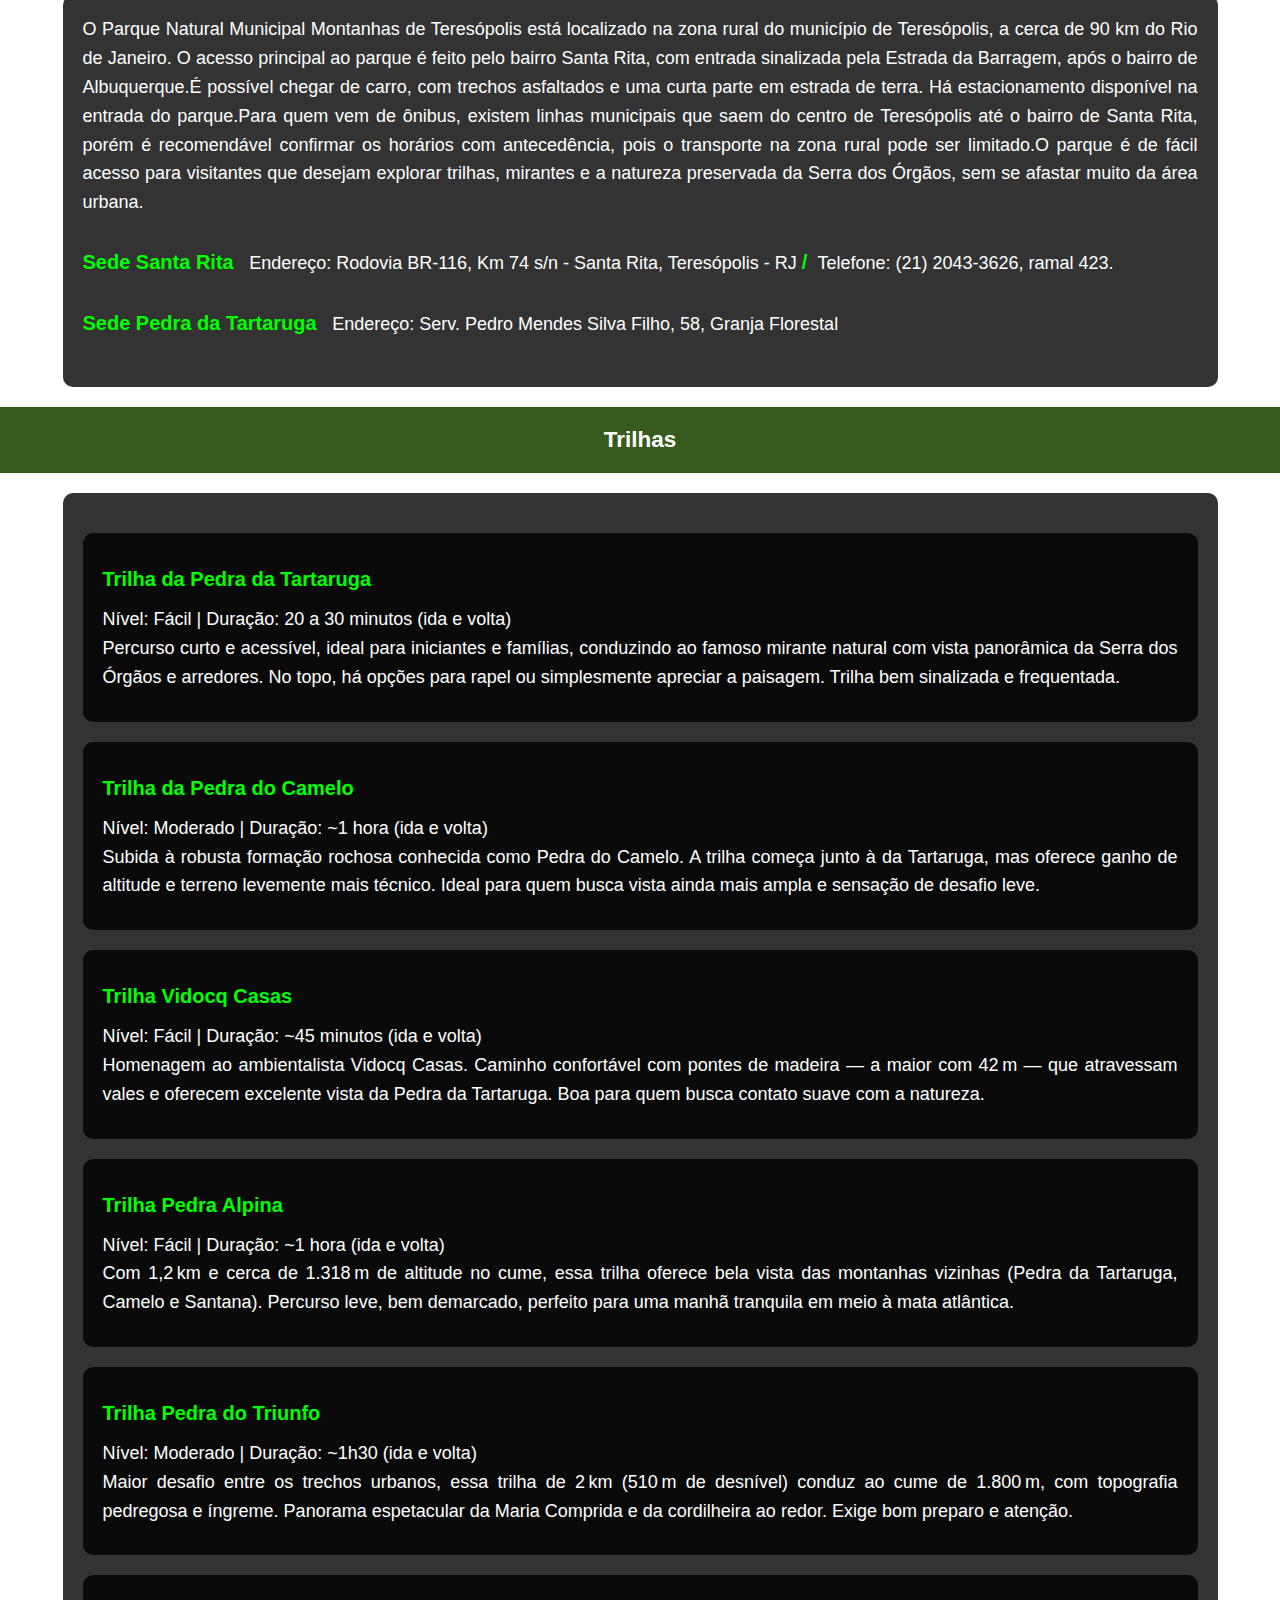
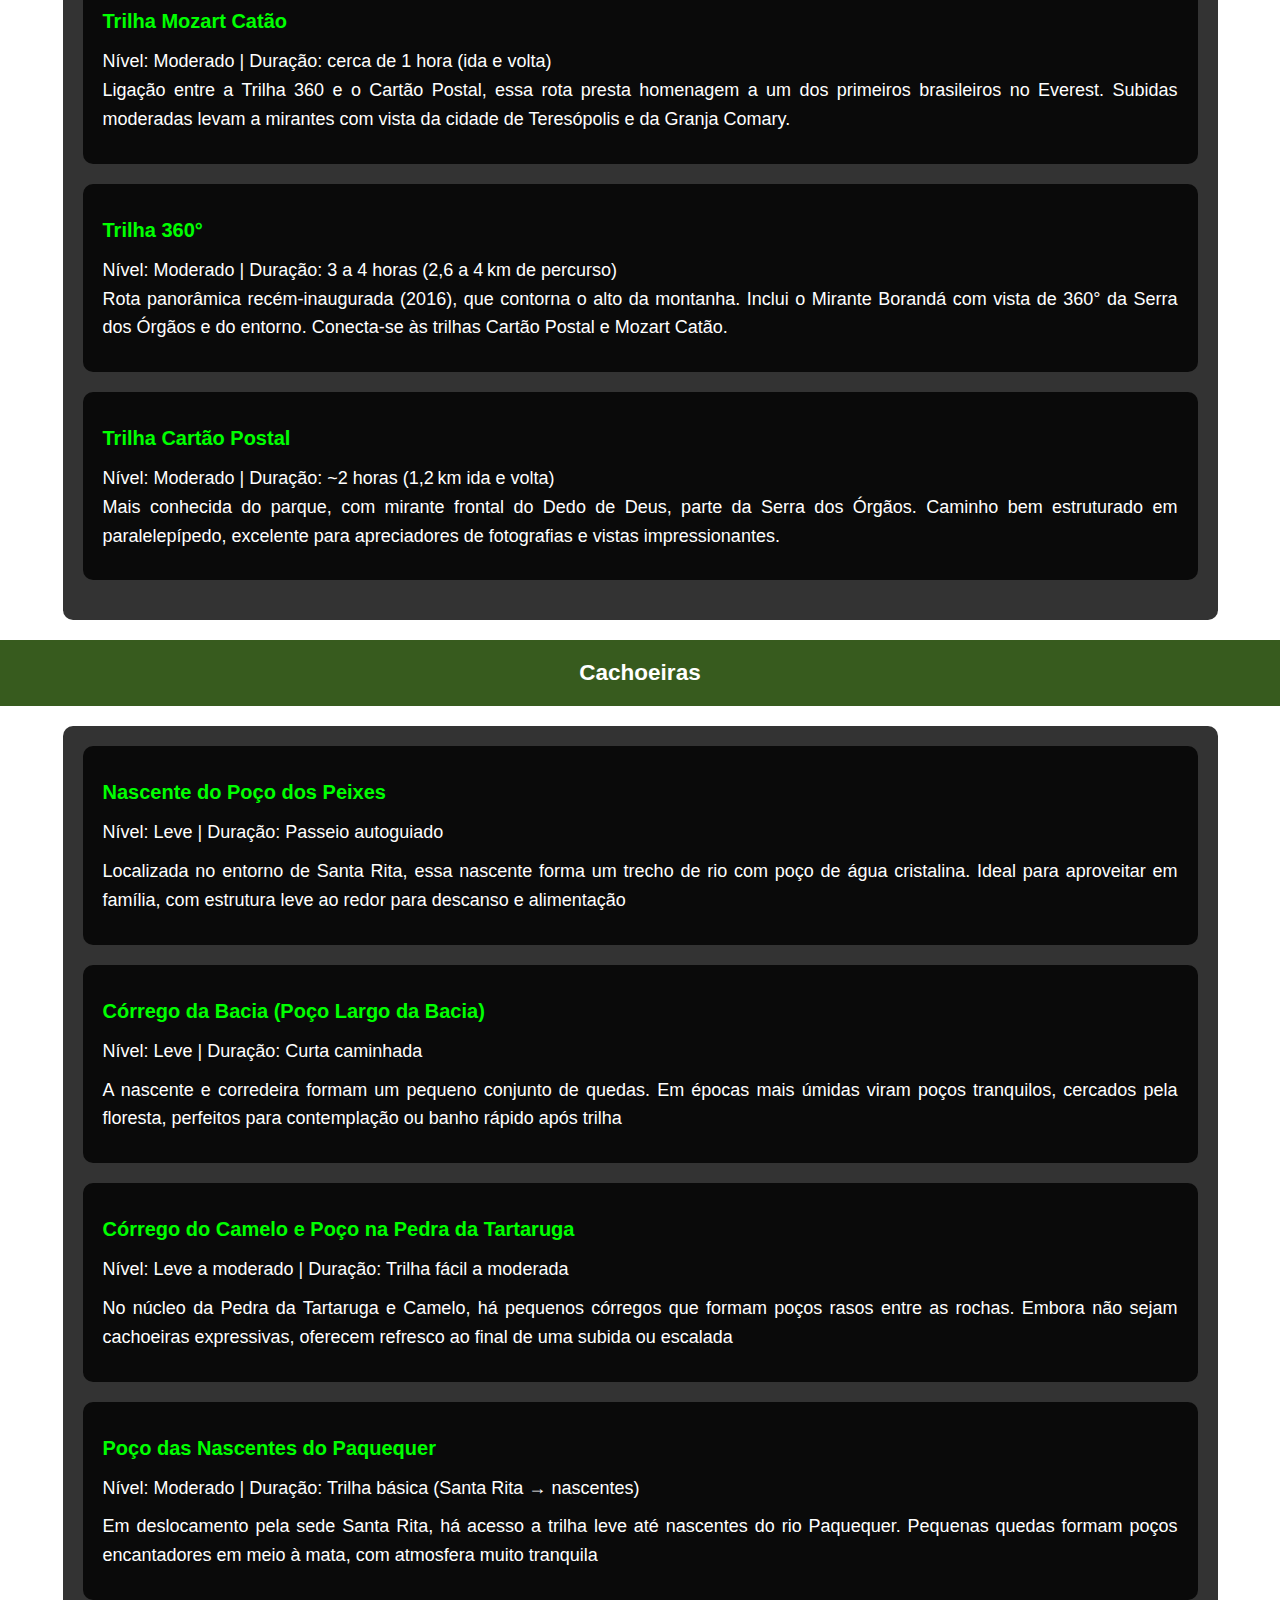
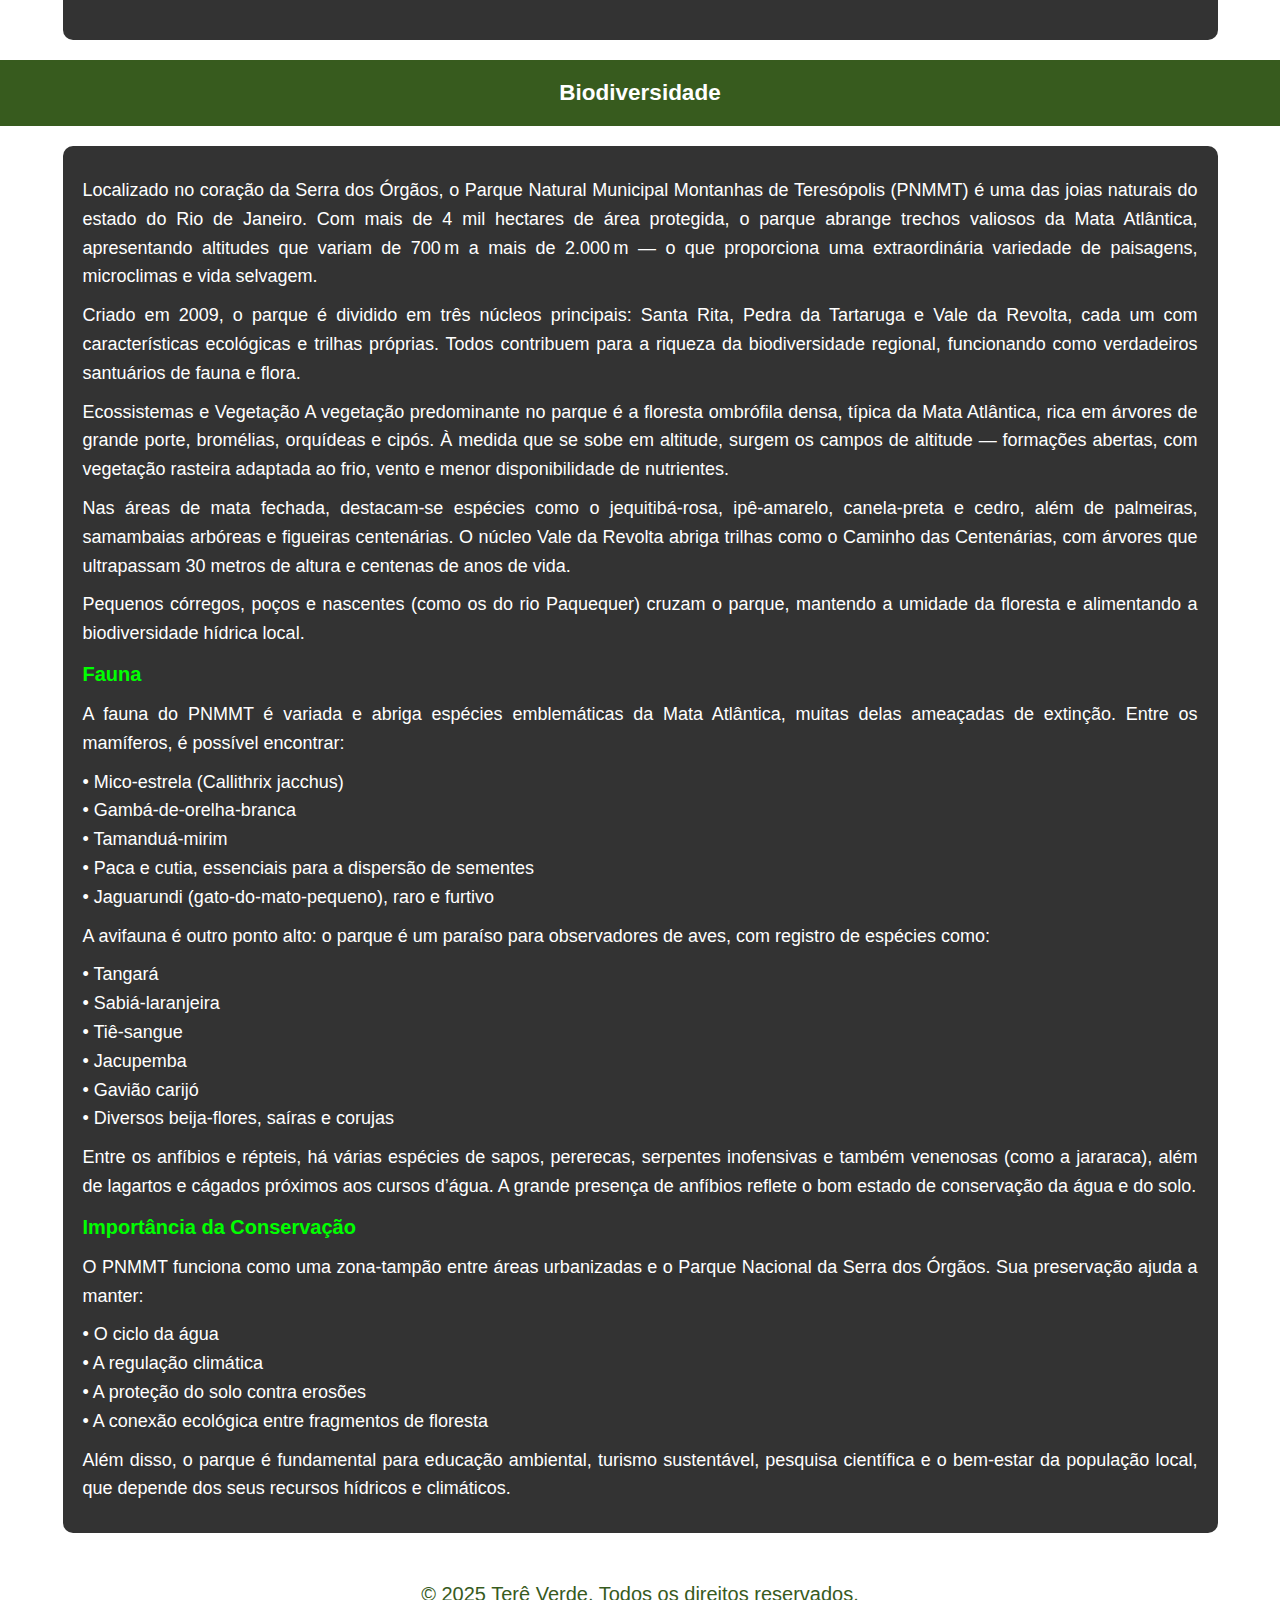
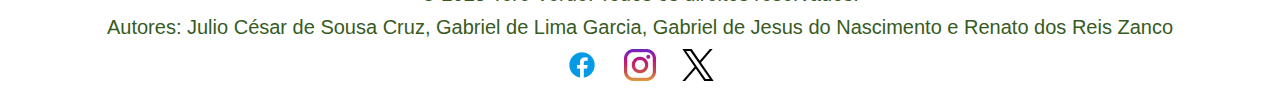
<file: sistema-tere-verde/pqmontere.html>
<!DOCTYPE html>
<html lang="pt-BR">

<head>

    <meta charset="UTF-8">
    <meta name="viewport" content="width=device-width, initial-scale=1.0">
    <title>Terê Verde: Parque Natural Municipal Montanhas de Teresópolis</title>
    <link rel="icon" href="imagens/TVLogo.png" type="image/png">
    <link rel="stylesheet" href="parques.css">
</head>

<body>
    <!--cabeçalho-->
<header class="top-bar">
        <div class="header-main">
            <!--Logo-->
            <a href="index.html" class="logo">
                <img src="imagens/logotereverde.png" alt="Logo" />
            </a>
            <!--Login-->
            <section class="login-area">
                <a href="admin.html" class="login-button">Entrar</a>
            </section>
        </div>
    <!--Barra de busca-->
        <form class="search-bar" role="search" aria-label="Busca no site">
            <input type="text" id="search-input" placeholder="Procure trilhas, cachoeiras, eventos..." class="search-input"/>
            <section id="search-results" class="search-results">
            </section>
        </form>
        <!--Área de navegação-->
        <nav class="navigation-area">
            <!--Lista de redirecionamento-->
            <ul class="second-bar">

                <li class="início">
                    <a href="index.html">Início</a>
                </li>

                <li class="trilhas drop-filho">
                    <a href="#">Trilhas</a>
                    <ul class="drop-menu">
                        <li><a href="pqserraorgaos.html#link-trilha1">Travessia Petrópolis–Teresópolis</a></li>
                        <li><a href="pq3picos.html#link-trilha2">Trilha até o Vale dos Deuses</a></li>
                        <li><a href="pqmontere.html#link-trilha3">Trilha da Pedra da Tartaruga</a></li>
                    </ul>
                </li>

                <li class="cachoeiras drop-filho">
                    <a href="#">Cachoeiras</a>
                    <ul class="drop-menu">
                        <li><a href="pqserraorgaos.html#link-cachoeira1">Poço dos Primatas</a></li>
                        <li><a href="pq3picos.html#link-cachoeira2">Cachoeira dos Frades</a></li>
                        <li><a href="pqmontere.html#link-cachoeira3">Nascente do Poço dos Peixes</a></li>
                    </ul>
                </li>

                <li class="eventos drop-filho">
                    <a href="#">Biodiversidade</a>
                    <ul class="drop-menu">
                        <li><a href="pqserraorgaos.html#link-bio1">Refúgio do gato macaco</a></li>
                        <li><a href="pq3picos.html#link-bio2">Parque do Gavião macaco</a></li>
                        <li><a href="pqmontere.html#link-bio3">Montanhas do Callithrix</a></li>
                    </ul>
                </li>

                <li><a href="guias.html" class="drop-filho">Guias</a></li>

            </ul>
        </nav>

    </header>

    <main>
        <!--informações gerais-->
        <section class="pqserraorgaos-separator">
            <h1>Parque Natural Municipal Montanhas de Teresópolis</h1>

            <article class="artigo-container">
                <section class="galeria-acesso">
                    <img src="imagens/pqmontere1.jpg" alt="Parque Natural Municipal Montanhas de Teresópolis"
                        class="pqserraorgaos-image">
                    <img src="imagens/pqmontere2.jpg" alt="Parque Natural Municipal Montanhas de Teresópolis"
                        class="pqserraorgaos-image">
                    <img src="imagens/pqmontere3.jpg" alt="Parque Natural Municipal Montanhas de Teresópolis"
                        class="pqserraorgaos-image">
                </section>
                <p>
                    O Parque Natural Municipal Montanhas de Teresópolis é uma unidade de conservação localizada na área
                    rural de Teresópolis, na Região Serrana do Rio de Janeiro. Com cerca de 4.400 hectares, o parque
                    protege importantes remanescentes de Mata Atlântica e integra o Corredor Ecológico Central da Serra
                    do Mar, sendo fundamental para a preservação da biodiversidade local e a conectividade entre outras
                    áreas protegidas da região. <br><br>Apesar de ser menor em extensão do que parques estaduais e
                    nacionais vizinhos, o Montanhas de Teresópolis se destaca por suas paisagens impressionantes,
                    formações rochosas marcantes e trilhas que revelam mirantes naturais, florestas bem preservadas e
                    cachoeiras. Entre os pontos mais conhecidos estão a Pedra da Tartaruga, a Pedra do Camelo e a Trilha
                    do Vale dos Lúcios, que oferecem vistas panorâmicas e oportunidades para caminhadas de diferentes
                    níveis de dificuldade. <br><br> <strong>O parque é bastante procurado por trilheiros, escaladores, fotógrafos e praticantes de observação de aves, que buscam guias turísticos como <a href="https://www.instagram.com/bieljesusn/">Gabriel Nascimento</a> que está a anos nesse ramo, já levou vários amantes da natureza, e conhece toda a serra como a palma de sua mão.</strong> O Parque é também um abrigo para espécies como o gavião-pato, o sagui-da-serra-escuro e diversas variedades de bromélias e orquídeas.A administração do parque é feita pela prefeitura de Teresópolis, que mantém ações de conservação, pesquisa e monitoramento. A visitação é gratuita, mas controlada, com regras para garantir a preservação do ecossistema. Há trilhas sinalizadas e áreas de visitação organizadas para receber o público de forma segura e consciente. <br><br>O Parque Natural Municipal Montanhas de Teresópolis é, assim, um verdadeiro tesouro natural dentro do município, oferecendo experiências de ecoturismo e lazer ao mesmo tempo em que contribui para a proteção ambiental da Serra do Mar.
                </p>
            </article>
        </section>
        <!--localização-->
        <section class="artigo-separator">
            <h2>Como Chegar</h2>


            <article class="artigo-container">
                <section class="galeria-acesso">
                    <img src="imagens/sedemontere1.jpg" alt="Sede Montanhas de Teresópolis" class="parnaso-img">
                    <img src="imagens/sedemontere2.jpg" alt="Sede Montanhas de Teresópolis" class="parnaso-img">
                    <img src="imagens/sedemontere3.jpg" alt="Sede Montanhas de Teresópolis" class="parnaso-img">
                </section>
                <p>
                    O Parque Natural Municipal Montanhas de Teresópolis está localizado na zona rural do município de
                    Teresópolis, a cerca de 90 km do Rio de Janeiro. O acesso principal ao parque é feito pelo bairro
                    Santa Rita, com entrada sinalizada pela Estrada da Barragem, após o bairro de Albuquerque.É possível
                    chegar de carro, com trechos asfaltados e uma curta parte em estrada de terra. Há estacionamento
                    disponível na entrada do parque.Para quem vem de ônibus, existem linhas municipais que saem do
                    centro de Teresópolis até o bairro de Santa Rita, porém é recomendável confirmar os horários com
                    antecedência, pois o transporte na zona rural pode ser limitado.O parque é de fácil acesso para
                    visitantes que desejam explorar trilhas, mirantes e a natureza preservada da Serra dos Órgãos, sem
                    se afastar muito da área urbana.<br><br>
                    <strong> Sede Santa Rita </strong>Endereço: Rodovia BR-116, Km 74 s/n - Santa Rita, Teresópolis - RJ
                    <strong>/</strong>Telefone: (21) 2043-3626, ramal 423.<br><br>
                    <strong> Sede Pedra da Tartaruga </strong>Endereço: Serv. Pedro Mendes Silva Filho, 58, Granja
                    Florestal<strong></strong><br><br>
                </p>
            </article>
        </section>
        <section class="psemimagem-separator">
            <h2 id="link-trilha3">Trilhas</h2>
            <article class="psemimagem-container" id="todas-as-trilhas-container">

            </article>
        </section>
        <!--sessão de cachoeiras-->
        <section class="psemimagem-separator">
            <h2 id="link-cachoeira3">Cachoeiras</h2>
            <article class="psemimagem-container">
                <div class="artigo">
                    <h3>Nascente do Poço dos Peixes</h3>
                    <p>Nível: Leve | Duração: Passeio autoguiado</p>
                    <p>Localizada no entorno de Santa Rita, essa nascente forma um trecho de rio com poço de água
                        cristalina. Ideal para aproveitar em família, com estrutura leve ao redor para descanso e
                        alimentação</p>
                </div>

                <div class="artigo">
                    <h3>Córrego da Bacia (Poço Largo da Bacia)</h3>
                    <p>Nível: Leve | Duração: Curta caminhada</p>
                    <p>A nascente e corredeira formam um pequeno conjunto de quedas. Em épocas mais úmidas viram poços
                        tranquilos, cercados pela floresta, perfeitos para contemplação ou banho rápido após trilha</p>
                </div>

                <div class="artigo">
                    <h3>Córrego do Camelo e Poço na Pedra da Tartaruga</h3>
                    <p>Nível: Leve a moderado | Duração: Trilha fácil a moderada</p>
                    <p>No núcleo da Pedra da Tartaruga e Camelo, há pequenos córregos que formam poços rasos entre as
                        rochas. Embora não sejam cachoeiras expressivas, oferecem refresco ao final de uma subida ou
                        escalada</p>
                </div>

                <div class="artigo">
                    <h3>Poço das Nascentes do Paquequer</h3>
                    <p>Nível: Moderado | Duração: Trilha básica (Santa Rita → nascentes)</p>
                    <p>Em deslocamento pela sede Santa Rita, há acesso a trilha leve até nascentes do rio Paquequer.
                        Pequenas quedas formam poços encantadores em meio à mata, com atmosfera muito tranquila</p>
                </div>
            </article>
        </section>
        <!--sessão de biodiversidade-->
        <section class="psemimagem-separator">
            <h2 id="link-bio3">Biodiversidade</h2>
            <article class="psemimagem-container">
                <p>
                    Localizado no coração da Serra dos Órgãos, o Parque Natural Municipal Montanhas de Teresópolis (PNMMT) é
                    uma das joias naturais do estado do Rio de Janeiro. Com mais de 4 mil hectares de área protegida, o
                    parque abrange trechos valiosos da Mata Atlântica, apresentando altitudes que variam de 700 m a mais de
                    2.000 m — o que proporciona uma extraordinária variedade de paisagens, microclimas e vida selvagem.
                </p>

                <p>
                    Criado em 2009, o parque é dividido em três núcleos principais: Santa Rita, Pedra da Tartaruga e Vale da
                    Revolta, cada um com características ecológicas e trilhas próprias. Todos contribuem para a riqueza da
                    biodiversidade regional, funcionando como verdadeiros santuários de fauna e flora.
                </p>

                <p>
                    Ecossistemas e Vegetação
                    A vegetação predominante no parque é a floresta ombrófila densa, típica da Mata Atlântica, rica em
                    árvores de grande porte, bromélias, orquídeas e cipós. À medida que se sobe em altitude, surgem os
                    campos de altitude — formações abertas, com vegetação rasteira adaptada ao frio, vento e menor
                    disponibilidade de nutrientes.
                </p>
                <p>
                    Nas áreas de mata fechada, destacam-se espécies como o jequitibá-rosa, ipê-amarelo, canela-preta e
                    cedro, além de palmeiras, samambaias arbóreas e figueiras centenárias. O núcleo Vale da Revolta
                    abriga
                    trilhas como o Caminho das Centenárias, com árvores que ultrapassam 30 metros de altura e centenas
                    de
                    anos de vida.
                </p>

                <p>
                    Pequenos córregos, poços e nascentes (como os do rio Paquequer) cruzam o parque, mantendo a umidade
                    da
                    floresta e alimentando a biodiversidade hídrica local.
                </p>

                <h3>Fauna</h3>
                <p>
                    A fauna do PNMMT é variada e abriga espécies emblemáticas da Mata Atlântica, muitas delas ameaçadas
                    de
                    extinção. Entre os mamíferos, é possível encontrar:
                </p>

                <ul type="none">
                    <li>• Mico-estrela (Callithrix jacchus)</li>
                    <li>• Gambá-de-orelha-branca</li>
                    <li>• Tamanduá-mirim</li>
                    <li>• Paca e cutia, essenciais para a dispersão de sementes</li>
                    <li>• Jaguarundi (gato-do-mato-pequeno), raro e furtivo</li>
                </ul>

                <p>
                    A avifauna é outro ponto alto: o parque é um paraíso para observadores de aves, com registro de
                    espécies
                    como:
                </p>

                <ul type="none">
                    <li>• Tangará</li>
                    <li>• Sabiá-laranjeira</li>
                    <li>• Tiê-sangue</li>
                    <li>• Jacupemba</li>
                    <li>• Gavião carijó</li>
                    <li>• Diversos beija-flores, saíras e corujas</li>
                </ul>

                <p>
                    Entre os anfíbios e répteis, há várias espécies de sapos, pererecas, serpentes inofensivas e também
                    venenosas (como a jararaca), além de lagartos e cágados próximos aos cursos d’água. A grande
                    presença de
                    anfíbios reflete o bom estado de conservação da água e do solo.
                </p>

                <h3>Importância da Conservação</h3>
                <p>
                    O PNMMT funciona como uma zona-tampão entre áreas urbanizadas e o Parque Nacional da Serra dos
                    Órgãos.
                    Sua preservação ajuda a manter:
                </p>
                <ul type="none">
                    <li>• O ciclo da água</li>

                    <li>• A regulação climática</li>

                    <li>• A proteção do solo contra erosões</li>

                    <li>• A conexão ecológica entre fragmentos de floresta</li>
                </ul>
                <p>
                    Além disso, o parque é fundamental para educação ambiental, turismo sustentável, pesquisa científica
                    e o
                    bem-estar da população local, que depende dos seus recursos hídricos e climáticos.
                </p>


            </article>
        </section>
    </main>

    <!--rodapé-->
    <footer class="footer-content">
        <p>&copy; 2025 Terê Verde. Todos os direitos reservados.</p>
        <p>Autores: Julio César de Sousa Cruz, Gabriel de Lima Garcia, Gabriel de Jesus do Nascimento e Renato dos Reis Zanco</p>
        <nav class="social-media">
            <a href="https://www.facebook.com/Pele/photos/"><img src="imagens/face.png" alt="Facebook"></a>
            <a href="https://www.instagram.com/kidbengala_kb/"><img src="imagens/instagram.png" alt="Instagram"></a>
            <a href="https://x.com/jesus"><img src="imagens/twitter.png" alt="X"></a>
        </nav>
    </footer>
    <!--link pro JavaScript-->
    <script src="pqmontere.js"></script>
    <script src="nav.js"></script>
</body>

</html>
</file>
<file: sistema-tere-verde/index.css>
*{
    margin: 0;
    padding: 0;
    box-sizing: border-box;
}

body{
    overflow-x: hidden;
    background-image: url(imagens/fundoserra.jpeg);
    background-attachment: fixed;
    background-position: right top;
    background-repeat: no-repeat;
    background-color: rgb(87, 63, 28);
}

/*background do cabeçalho*/
.top-bar{
    width: 100%;   
    background-color: rgba(118, 77, 12, 0.669);
    display: flex;
    justify-content: space-between;
    flex-direction: column;
}
/*Informação de todo cabeçalho*/
.header-main {
    display: flex;
    justify-content: space-between;
    align-items: center;
}
/*logo do site*/
.logo img{
    width: 5rem;
    height: 5rem;
    border-radius: 20%;
    margin-left: 0.625rem;
}
/*barra de pesquisa*/
.search-bar{
    flex-grow: 1;
    margin: 0 1.25rem;
    display: flex;
    align-items: center;
    flex-direction: column;
}

.search-bar input{
    width: 85%;
    padding: 0.5rem;
    border-radius: 0.625rem;
    border: none;
    font-size: 1.25rem;
    background-color: rgb(255, 255, 255, 0.6);
    color: rgb(0, 0, 0);
    box-shadow: 0.625rem 0.625rem 1.25rem rgba(0, 0, 0, 0.1);
    top: 3rem;
    left: 110px;
    position: absolute;
    
}

.search-results {
    margin-top: 2rem;
}

.search-results ul {
    list-style: none;
    padding: 0;
    margin: 0;
}

.search-results li {
    margin-bottom: 0.75rem;
    padding: 1rem;
    background-color: #f9fafb;
    border-radius: 8px;
    box-shadow: 0 1px 3px rgba(0, 0, 0, 0.08);
    transition: background-color 0.2s ease;
}

.search-results li:hover {
    background-color: #f3f4f6;
}

.search-results li a {
    display: block;
    color: #047857;
    text-decoration: none;
    font-size: 1.125rem;
    font-weight: 600;
    margin-bottom: 0.25rem;
}

.search-results li a:hover {
    text-decoration: underline;
}

.search-results li p {
    color: #4b5563;
    font-size: 0.875rem;
    line-height: 1.5;
    display: -webkit-box;
    -webkit-box-orient: vertical;
    overflow: hidden;
    text-overflow: ellipsis;
}

.search-results p {
    color: #fff;
    text-align: center;
    font-size: 20px;
}
/*Botão de login*/
.login-button{
    background-color: white;
    color: rgb(0, 0, 0);
    padding: 0.625rem 1.25rem;
    border-radius: 1.25rem;
    text-decoration: none;
    font-size: 1.125rem;
    transition: 0.3s;

}

.login-button:hover{
    background-color: rgb(233, 233, 233);
    color: rgb(0, 0, 0);
}
/*Área de navegação*/
.second-bar{
    width: 100%;
    flex-wrap: wrap;
    background-color: rgba(7, 85, 20, 0.651 );
    justify-content: space-around;
    align-items: center;
    padding: 0.625rem 0;
    font-family: sans-serif;
    font-size: 1rem;
    display: flex;
    list-style: none;
}

.second-bar a{
  text-decoration: none;
  color: #ffffff;
  font-weight: bold;
  padding: 0.3rem 0.75rem;
  border-radius: 0.25rem;
  transition: background-color 0.3s;
}

.second-bar a:hover{
  background-color: rgba(255, 255, 255, 0.5);
}
/*Entradas de redirecionamento*/
.drop-menu {
    display: none;
    position: absolute; 
    background-color: rgb(118, 77, 12, 0.8); 
    min-width: 160px; 
    box-shadow: 0px 8px 16px 0px rgba(0,0,0,0.2); 
    z-index: 1; 
    list-style: none; 
    padding: 0;
    margin-top: 0;
}


.drop-menu li a {
    color: white; 
    padding: 12px 16px;
    text-decoration: none;
    display: block; 
    text-align: left; 
    white-space: nowrap; 
}


.drop-menu li a:hover {
    background-color: rgba(255, 255, 255, 0.5); 
}


.drop-filho:hover .drop-menu {
    display: block;
}


.drop-filho {
    position: relative; 
    display: inline-block; 

}
.drop-filho > a {
    display: block; 
    padding: 14px 16px; 
}
/*entrada do site*/
.welcome{
    margin-top: 13rem;
    padding: 1.4rem;
    text-align: center;
    color: rgb(255, 255, 255);
    font-size: clamp(1.4rem, 5vw, 2rem);
    background-color: rgba(0, 0, 0, 0.5);
    font-family: Arial, Helvetica, sans-serif;
}

.infobemvindo{
    margin-top: 1.4rem;
    font-size: clamp(0.6rem, 3vw, 1.4rem);
    color: rgb(255, 255, 255);
    font-family: Arial, Helvetica, sans-serif;
    font-style: italic;
}
/*artigo geral das trilhas*/
.trilhaseparator{
    width: 100%;
    background-color: rgb(255, 255, 255);
    color: rgb(78, 141, 53);
    font-size: 30px;
    font-family: Arial, Helvetica, sans-serif;
    padding-right: 5%;
    text-align: end;
    word-wrap: break-word;
    padding-top: 10px;
}
/*artigo geral dos parques*/
.parquesseparator{
    width: 100%;
    background-color: rgb(55, 91, 30);
    color: rgb(255, 255, 255);
    font-size: 30px;
    font-family: Arial, Helvetica, sans-serif;
    padding-left: 5%;
    text-align: start;
    word-wrap: break-word;
    padding-top: 10px;
}
/*artigo interno dos parques*/
.parques-container{
    display: flex;
    flex-wrap: wrap;
    width: 100%;
}
/*artigos internos dos parques e reservas*/
.pqbox1{
    position: relative;
    flex: 1;
    min-width: 300px;
    aspect-ratio: 16/9;
    background-color: rgba(0, 0, 0, 0.5);

}

.pqbox1 img{
    max-height: 22rem;
    width: 100%;
    object-fit: cover;
    display: block;
    transition: 0.3s ease;
    text-align: right;
}
.pqbox1 p{
    margin: 1rem;
    font-size: 1.56rem;
    color: #ffffff;
}
/*artigos internos de trilhas*/
.pqbox2{
    position: relative;
    flex: 1;
    min-width: 300px;
    aspect-ratio: 16/9;
    overflow: hidden;
}

.pqbox2 img{
    width: 100%;
    height: 100%;
    object-fit: cover;
    display: block;
    transition: 0.3s ease;
}
/*título interno das fotos*/
.overlay{
    position: absolute;
    top: 0;
    left: 0;
    width: 100%;
    height: 100%;
    background-color: rgba(0, 0, 0, 0.5);
    color: white;
    text-align: center;
    display: flex;
    align-items: center;
    flex-direction: column;;
    justify-content: center;
    opacity: 0;
    transition: opacity 0.3s ease;
    font-family: Arial, Helvetica, sans-serif;
}

.overlay h2{
    font-size: clamp(20px, 5vw, 30px);
    margin-bottom: 10px;
    color: rgb(55, 91, 30);
}
/*títulos internos de fotos*/
h4{
    color: #ffffff;
    font-size: 30px;
}

h5{
    font-size: 23px;
}
/*formatador de fotos das trilhas*/
.pqbox2:hover .overlay{
    opacity: 1;
    background-color: rgba(0, 0, 0, 0.8);
}
/*formatador de fotos dos Parques e reservas*/
.pqbox1:hover .overlay{
    opacity: 1;
    background-color: rgba(0, 0, 0, 0.4);
    justify-content: flex-start;
    padding-top: 8rem;
}

.clique-parques{
    background-color: rgba(0, 0, 0, 0.5);
    width: 100%;
    padding: 20px;
    text-align: center;
    color: rgb(255, 255, 255);
    font-size: clamp(20px, 5vw, 30px);
    font-family: Arial, Helvetica, sans-serif;
}
/*formatador geral do artigo cachoeiras*/
.cachoeirasseparator{
    margin-top: 80px;
    width: 100%;
    background-color: rgb(55, 91, 30);
    color: rgb(255, 255, 255);
    font-size: 30px;
    font-family: Arial, Helvetica, sans-serif;
    padding-left: 5%;
    text-align: start;
    word-wrap: break-word;
    padding-top: 10px;
}
/*rodapé*/
.footer-content{
    background-color: rgba(255, 255, 255);
    color: rgb(55, 91, 30);
    padding: 20px;
    text-align: center;
    font-family: Arial, Helvetica, sans-serif;
    font-size: clamp(10px, 5vw, 20px);
    position: relative;
    bottom: 0;
}
/*redes sociais*/
.social-media a{
    text-decoration: none;
    color: rgb(55, 91, 30);
    margin: 0 10px;
}
/*carrossel*/
.carousel-wrapper {
    width: 100vw;
    white-space: nowrap;
    overflow: hidden;
    object-fit: cover;
    padding: 15px;
    background-color: rgba(255, 255, 255,0.5);
}
.carousel-wrapper:hover .carousel-inner {
    animation-play-state: paused;
}

.carousel-inner {
    display: inline-flex;
    animation: anima 20s linear infinite;
    gap: 40px;    
}
        
.carousel-inner img {
    width: 590px;
    height: 300px;
    border-radius: 25px;
}

        
@keyframes anima {           
    0% { transform: translateX(0); }
    100% { transform: translateX(-50%); } 
            
}
/*alguma coisa de imagem*/
.image-descriçao {
    position: absolute;
    top: 0;
    left: 0;
    width: 100%;
    height: 100%;
    background-color: rgba(0, 0, 0, 0.5);
    color: white;
    display: flex;
    justify-content: center;
    align-items: center;
    text-align: center;
    flex-direction: column;
    padding: 10px;
    box-sizing: border-box;
    opacity: 0;
    visibility: hidden;
    transition: opacity 0.3s ease, visibility 0.3s ease;
    border-radius: 10px;
    font-family: Arial, Helvetica, sans-serif;
}

.image-item {
    height: 100%;
    position: relative;
    border-radius: 10px;
    overflow: hidden;
}

.image-item img {
    object-fit: cover;
    display: block;
    border-radius: 10px;
}

.image-item:hover .image-descriçao {
    opacity: 1;
    visibility: visible;
}
/*Área de responsividade*/
@media (max-width:1340px ) {
    .search-bar input{
        width: 80%;
    }
}

@media (max-width:1030px ) {
    .search-bar input{
        width: 70%;
    }
}

@media (max-width:680px ) {
    .search-bar input{
        width: 60%;
        position: absolute;
        top: 20px;
        right: 30px;
    }
}

@media (max-width: 490px) {
    .welcome {
        margin-top: 15rem;
    }
    .body {
        background-image: url(imagens/fundoserra.jpeg);
        background-attachment: local;
    }
    .second-bar a{
        padding: 0.2rem 0.1rem;
        font-size: 1rem;
    }
    .logo img{
        width: 3rem;
        height: 3rem;
        border-radius: 20%;
        margin-left: 0.4rem;
    }
    .search-bar input{
        top: 24px;
        left: 60px;
        width: 55%;
        position: absolute;
    }
    .login-button{
        padding: 0.5rem 1rem;
        font-size: 1rem;
        margin-right: 0.5rem;
        margin-top: 0.4rem;
        
    }
}
</file>
<file: sistema-tere-verde/admin.css>
*{
    margin: 0;
    padding: 0;
    box-sizing: border-box;
}
/*configurações gerais do site*/
body{
    background-image: url(imagens/fundoserra.jpeg);
    font-family: Arial, sans-serif;
    display: flex;
    justify-content: center;
    align-items: center;
    min-height: 100vh;
    margin: 0;
}
/*logo do site*/
.logo img{
    display: flex;
    position: absolute;
    top: 5px;
    left: 5px;
    width: 80px;
    height: 80px;    
}

/*configurações internas da área de admin*/
.container {
    padding: 50px;
    border-radius: 8px;
    width: 100%;
    max-width: 600px;
    display: flex;
    justify-content: center;
    background-color: rgb(255, 255, 255 ,0.5) ;
}
/*tela de background*/
.screen {
    transition: opacity 0.5s ease-in-out;
}

.screen.hidden {
    display: none;
    opacity: 0;
}

.screen.active {
    display: block;
    opacity: 1;
}
/*Títulos secundário e primários*/
h2, h3 {
    text-align: center;
    color: rgb(55, 91, 30);
    margin-bottom: 25px;
}

.form-group {    
    margin-bottom: 10px;   
}

label {
    display: block;
    margin-bottom: 5px;
    font-weight: bold;
}
/*input de credenciais*/
input[type="text"],
input[type="password"],
textarea {
    width: 100%;
    padding: 10px;
    border: 1px solid #ccc;
    border-radius: 4px;
    font-size: 1em;
}

textarea {
    resize: vertical;
}
/*botão*/
button {
    width: 100%;
    padding: 12px;
    background-color: rgb(55, 91, 30);
    color: white;
    border: none;
    border-radius: 4px;
    margin-top: 15px;
    font-size: 1.1em;
    cursor: pointer;
    transition: background-color 0.3s ease;
}

button:hover {
    background-color: #0056b3;
}

#logout-button {
    background-color: #dc3545;
    margin-top: 20px;
}

#logout-button:hover {
    background-color: #c82333;
}

.message {
    text-align: center;
    margin-top: 15px;
    padding: 10px;
    border-radius: 4px;
    font-weight: bold;
}
/*menssagem de erro*/
.message.error {
    color: #721c24;   
}
/*mensagem de acerto*/
.message.success {
    color: #155724;
}

#current-items-list {
    list-style: none;
    padding: 0;
    margin-top: 20px;
    max-height: 200px; 
    overflow-y: auto;
    border: 1px solid #eee;
    border-radius: 4px;
    padding: 10px;
}

#current-items-list li {
    background-color: #f9f9f9;
    padding: 10px;
    margin-bottom: 8px;
    border-radius: 4px;
    display: flex;
    justify-content: space-between;
    align-items: center;
    border: 1px solid #ddd;
}
/*área de alguma coisa*/
#current-items-list li:last-child {
    margin-bottom: 0;
}

#current-items-list button {
    width: auto;
    padding: 5px 10px;
    background-color: #ffc107;
    color: #333;
    font-size: 0.9em;
}

#current-items-list button:hover {
    background-color: #e0a800;
}

#cancel-edit-button {
    background-color: #6c757d; 
    margin-top: 10px; 
}

#cancel-edit-button:hover {
    background-color: #5a6268;
}

/*área escondida*/
.hidden {
    display: none !important; 
}
/*área visível*/
.visible {
    display: block !important;
}

#current-items-list button {
    margin-left: 10px; 
}

/*botão de edição*/
.edit-button {
    background-color: #ffc107; 
    color: #333;
    width: auto;
    padding: 5px 10px;
    font-size: 0.9em;
}

.edit-button:hover {
    background-color: #e0a800;
}
</file>
<file: sistema-tere-verde/guias.css>
*{
    margin: 0;
    padding: 0;
    box-sizing: border-box;
}
/*corpo do site*/
body{
    overflow-x: hidden;
    /* background-image: url(imagens/fundoserra.jpeg); */
    background-attachment: fixed;
    scroll-behavior: smooth;
}

/*background do cabeçalho*/
.top-bar{
    width: 100%;   
    background-color: rgba(118, 77, 12, 0.669);
    display: flex;
    justify-content: space-between;
    flex-direction: column;
}
/*Informação de todo cabeçalho*/
.header-main {
    display: flex;
    justify-content: space-between;
    align-items: center;
}
/*logo do site*/
.logo img{
    width: 5rem;
    height: 5rem;
    border-radius: 20%;
    margin-left: 0.625rem;
}
/*barra de pesquisa*/
.search-bar{
    flex-grow: 1;
    margin: 0 1.25rem;
    display: flex;
    align-items: center;
    flex-direction: column;
}

.search-bar input{
    width: 85%;
    padding: 0.5rem;
    border-radius: 0.625rem;
    border: none;
    font-size: 1.25rem;
    background-color: rgb(255, 255, 255, 0.6);
    color: rgb(0, 0, 0);
    box-shadow: 0.625rem 0.625rem 1.25rem rgba(0, 0, 0, 0.1);
    top: 3rem;
    left: 110px;
    position: absolute;
    
}

.search-results {
    margin-top: 2rem;
}

.search-results ul {
    list-style: none;
    padding: 0;
    margin: 0;
}

.search-results li {
    margin-bottom: 0.75rem;
    padding: 1rem;
    background-color: #f9fafb;
    border-radius: 8px;
    box-shadow: 0 1px 3px rgba(0, 0, 0, 0.08);
    transition: background-color 0.2s ease;
}

.search-results li:hover {
    background-color: #f3f4f6;
}

.search-results li a {
    display: block;
    color: #047857;
    text-decoration: none;
    font-size: 1.125rem;
    font-weight: 600;
    margin-bottom: 0.25rem;
}

.search-results li a:hover {
    text-decoration: underline;
}

.search-results li p {
    color: #4b5563;
    font-size: 0.875rem;
    line-height: 1.5;
    display: -webkit-box;
    -webkit-box-orient: vertical;
    overflow: hidden;
    text-overflow: ellipsis;
}

.search-results p {
    color: #fff;
    text-align: center;
    font-size: 20px;
}
/*Botão de login*/
.login-button{
    background-color: white;
    color: rgb(0, 0, 0);
    padding: 0.625rem 1.25rem;
    border-radius: 1.25rem;
    text-decoration: none;
    font-size: 1.125rem;
    transition: 0.3s;
    margin-right: 1rem;

}

.login-button:hover{
    background-color: rgb(233, 233, 233);
    color: rgb(0, 0, 0);
}
/*Área de navegação*/
.second-bar{
    width: 100%;
    flex-wrap: wrap;
    background-color: rgba(7, 85, 20, 0.651 );
    justify-content: space-around;
    align-items: center;
    padding: 0.625rem 0;
    font-family: sans-serif;
    font-size: 1rem;
    display: flex;
    list-style: none;
}

.second-bar a{
  text-decoration: none;
  color: #ffffff;
  font-weight: bold;
  padding: 0.3rem 0.75rem;
  border-radius: 0.25rem;
  transition: background-color 0.3s;
}

.second-bar a:hover{
  background-color: rgba(255, 255, 255, 0.5);
}
/*Entradas de redirecionamento*/
.drop-menu {
    display: none;
    position: absolute; 
    background-color: rgb(118, 77, 12, 0.8); 
    min-width: 160px; 
    box-shadow: 0px 8px 16px 0px rgba(0,0,0,0.2); 
    z-index: 1; 
    list-style: none; 
    padding: 0;
    margin-top: 0;
}


.drop-menu li a {
    color: white; 
    padding: 12px 16px;
    text-decoration: none;
    display: block; 
    text-align: left; 
    white-space: nowrap; 
}


.drop-menu li a:hover {
    background-color: rgba(255, 255, 255, 0.5); 
}


.drop-filho:hover .drop-menu {
    display: block;
}


.drop-filho {
    position: relative; 
    display: inline-block; 

}
.drop-filho > a {
    display: block; 
    padding: 14px 16px; 
}

/*Primeiro artigo do site*/
.pqserraorgaos-separator {
    width: 100%;
    height: 100%;
    align-content: right;
    color: rgb(255, 255, 255);
    font-size: clamp(10px, 5vw, 20px);
    font-family: Arial, Helvetica, sans-serif;
    padding: 0;
    text-align: left;
    word-wrap: break-word;
}

/*Título geral*/
h1 {
    background-color: rgb(55, 91, 30);
    width: 100%;
    padding-bottom: 0.5rem;

    color: rgb(255, 255, 255);
    text-align: left;
    padding-left: 1rem;

    font-size: 5rem;
}

/*Títulos secundários*/
h2 {
    background-color: rgb(55, 91, 30);
    padding-bottom: 20px;
    padding-top: 20px;
    color: rgb(255, 255, 255);
    text-align: center;
    width: 100%;
    margin-top: 2rem;
    margin-bottom: 2rem;
}

/*Título terciário*/
h3 {
    color: rgb(0, 255, 0);
    font-weight: bold;
    font-size: clamp(16px, 2.5vw, 20px);
    margin-right: 10px;
    margin-top: 10px;
    margin-bottom: 10px;
}

.imagem {
    
    max-width: 100%;
    /* height: 250px; */
    padding: 20px;
    object-fit: cover;
    transition: transform 0.3s ease;
    margin-bottom: 40px;
}

.artigo {
    background-color: rgba(0, 0, 0, 0.8);
    padding: 20px;
    margin-bottom: 20px;
    border-radius: 10px;
}

/* formatador geral de artigos */
.artigo-separator {
    background-color: rgba(0, 0, 0, 0.8);
    color: white;
    padding: 20px;
    border-radius: 10px;
    line-height: 1.6;
    text-align: justify;
    font-size: clamp(14px, 2vw, 18px);
    max-width: 1155px;
    margin: 20px auto;
    box-sizing: border-box;
    font-family: Arial, Helvetica, sans-serif;
}

/* Formatador interno de artigos */
.artigo-container {
    display: flex;
    flex-direction: column;
    flex-wrap: wrap;
    position: relative;
    justify-content: center;
    align-items: center;
}

/* Fromatador de parágrafos dentro de artigos */
.artigo-container p {
    background-color: rgba(0, 0, 0, 0.8);
    color: white;
    padding: 1rem;
    border-radius: 10px;
    line-height: 1.6;
    text-align: justify;
    font-size: clamp(14px, 2vw, 18px);
    max-width: 1155px;
    margin-bottom: 1rem;
    box-sizing: border-box;
    font-family: Arial, Helvetica, sans-serif;

}

/*Formata pra deixar partes importantes em destaque*/
.artigo-container strong {
    color: rgb(0, 255, 0);
    font-weight: bold;
    font-size: clamp(16px, 2.5vw, 20px);
    margin-right: 10px;
}

/*Rodapé*/
.footer-content {
    background-color: rgba(255, 255, 255);
    color: rgb(55, 91, 30);
    padding: 20px;
    text-align: center;
    font-family: Arial, Helvetica, sans-serif;
    font-size: clamp(10px, 5vw, 20px);
}

/*redes sociais 100% relacionadas com o site*/
.social-media a {
    text-decoration: none;
    color: rgb(0, 255, 0);
    margin: 0 10px;
}

/*Configurações de responsividade*/
@media (max-width:1340px ) {
    .search-bar input{
        width: 80%;
    }
}

@media (max-width:1030px ) {
    .search-bar input{
        width: 70%;
    }
    .imagem{
        padding: 30px;
    }
}

@media (max-width:680px ) {
    .search-bar input{
        width: 60%;
        position: absolute;
        top: 20px;
        right: 30px;
    }
    h1{
        font-size: 3rem;
    }
}

@media (max-width: 490px) {
    .welcome {
        margin-top: 15rem;
    }
    .body {
        background-image: url(imagens/fundoserra.jpeg);
        background-attachment: local;
    }
    .second-bar a{
        padding: 0.2rem 0.1rem;
        font-size: 1rem;
    }
    .logo img{
        width: 3rem;
        height: 3rem;
        border-radius: 20%;
        margin-left: 0.4rem;
    }
    .search-bar input{
        top: 20px;
        left: 60px;
        width: 45%;
        position: absolute;
    }
    .login-button{
        padding: 0.5rem 1rem;
        font-size: 1rem;
        margin-right: 0.5rem;
        margin-top: 0.4rem;
        
    }
}
</file>
<file: sistema-tere-verde/parques.css>
*{
    margin: 0;
    padding: 0;
    box-sizing: border-box;
}
/*corpo do site*/
body{
    overflow-x: hidden;
    background-image: url(imagens/fundoserra.jpeg);
    background-attachment: fixed;
    scroll-behavior: smooth;
}

/*background do cabeçalho*/
.top-bar{
    width: 100%;   
    background-color: rgba(118, 77, 12, 0.669);
    display: flex;
    justify-content: space-between;
    flex-direction: column;
}
/*Informação de todo cabeçalho*/
.header-main {
    display: flex;
    justify-content: space-between;
    align-items: center;
}
/*logo do site*/
.logo img{
    width: 5rem;
    height: 5rem;
    border-radius: 20%;
    margin-left: 0.625rem;
}
/*barra de pesquisa*/
.search-bar{
    flex-grow: 1;
    margin: 0 1.25rem;
    display: flex;
    align-items: center;
    flex-direction: column;
}

.search-bar input{
    width: 85%;
    padding: 0.5rem;
    border-radius: 0.625rem;
    border: none;
    font-size: 1.25rem;
    background-color: rgb(255, 255, 255, 0.6);
    color: rgb(0, 0, 0);
    box-shadow: 0.625rem 0.625rem 1.25rem rgba(0, 0, 0, 0.1);
    top: 3rem;
    left: 110px;
    position: absolute;
    
}

.search-results {
    margin-top: 2rem;
}

.search-results ul {
    list-style: none;
    padding: 0;
    margin: 0;
}

.search-results li {
    margin-bottom: 0.75rem;
    padding: 1rem;
    background-color: #f9fafb;
    border-radius: 8px;
    box-shadow: 0 1px 3px rgba(0, 0, 0, 0.08);
    transition: background-color 0.2s ease;
}

.search-results li:hover {
    background-color: #f3f4f6;
}

.search-results li a {
    display: block;
    color: #047857;
    text-decoration: none;
    font-size: 1.125rem;
    font-weight: 600;
    margin-bottom: 0.25rem;
}

.search-results li a:hover {
    text-decoration: underline;
}

.search-results li p {
    color: #4b5563;
    font-size: 0.875rem;
    line-height: 1.5;
    display: -webkit-box;
    -webkit-box-orient: vertical;
    overflow: hidden;
    text-overflow: ellipsis;
}

.search-results p {
    color: #fff;
    text-align: center;
    font-size: 20px;
}
/*Botão de login*/
.login-button{
    background-color: white;
    color: rgb(0, 0, 0);
    padding: 0.625rem 1.25rem;
    border-radius: 1.25rem;
    text-decoration: none;
    font-size: 1.125rem;
    transition: 0.3s;

}

.login-button:hover{
    background-color: rgb(233, 233, 233);
    color: rgb(0, 0, 0);
}
/*Área de navegação*/
.second-bar{
    width: 100%;
    flex-wrap: wrap;
    background-color: rgba(7, 85, 20, 0.651 );
    justify-content: space-around;
    align-items: center;
    padding: 0.625rem 0;
    font-family: sans-serif;
    font-size: 1rem;
    display: flex;
    list-style: none;
}

.second-bar a{
  text-decoration: none;
  color: #ffffff;
  font-weight: bold;
  padding: 0.3rem 0.75rem;
  border-radius: 0.25rem;
  transition: background-color 0.3s;
}

.second-bar a:hover{
  background-color: rgba(255, 255, 255, 0.5);
}
/*Entradas de redirecionamento*/
.drop-menu {
    display: none;
    position: absolute; 
    background-color: rgb(118, 77, 12, 0.8); 
    min-width: 160px; 
    box-shadow: 0px 8px 16px 0px rgba(0,0,0,0.2); 
    z-index: 1; 
    list-style: none; 
    padding: 0;
    margin-top: 0;
}


.drop-menu li a {
    color: white; 
    padding: 12px 16px;
    text-decoration: none;
    display: block; 
    text-align: left; 
    white-space: nowrap; 
}


.drop-menu li a:hover {
    background-color: rgba(255, 255, 255, 0.5); 
}


.drop-filho:hover .drop-menu {
    display: block;
}


.drop-filho {
    position: relative; 
    display: inline-block; 

}
.drop-filho > a {
    display: block; 
    padding: 14px 16px; 
}
/*Primeiro artigo do site*/
.pqserraorgaos-separator{
    width: 100%;
    height: 100%;
    align-content: right;
    color: rgb(255, 255, 255);
    font-size: clamp(10px, 5vw, 20px);
    font-family: Arial, Helvetica, sans-serif;
    padding: 0;
    text-align: left;
    word-wrap: break-word;
}
/*Título geral*/
h1{
  background-color: rgb(55, 91, 30 );
  width: 100%;
  padding-bottom: 20px;
  padding-top: 20px;
  color: rgb(255, 255, 255);
  text-align: center;
  margin-top: 15px;

}
/*Títulos secundários*/
h2 {
  background-color: rgb(55, 91, 30);
  width: 100%;
  padding-bottom: 20px;
  padding-top: 20px;
  color: rgb(255, 255, 255);
  text-align: center;
}
/*Título terciário*/
h3{
  color: rgb(0, 255, 0);
  font-weight: bold;
  font-size: clamp(16px, 2.5vw, 20px);
  margin-right: 10px;
  margin-top: 10px;
  margin-bottom: 10px;
}
/*Foto de apresentação da página*/
.pqserraorgaos-image {
  width: 100%;
  max-width: 32%;
  height: 250px;
  object-fit: cover;
  border-radius: 10px;
  box-shadow: 0 0 10px rgba(0, 0, 0, 0.3);
  transition: transform 0.3s ease;
  margin-bottom: 40px;
}

.pqserraorgaos-image:hover {
  transform: scale(1.03);
}
/*Formatador de artigos sem imagem*/
.psemimagem-separator {
  margin-top: 20px;
  width: 100%;
  color: rgb(255, 255, 255);
  font-size: clamp(10px, 5vw, 15px);
  font-family: Arial, Helvetica, sans-serif;
  text-align: center;
}

.psemimagem-container {
  background-color: rgba(0, 0, 0, 0.8);
  color: white;
  padding: 20px;
  border-radius: 10px;
  line-height: 1.6;
  text-align: justify;
  font-size: clamp(14px, 2vw, 18px);
  max-width: 1155px;
  margin: 20px auto;
  box-sizing: border-box;
  font-family: Arial, Helvetica, sans-serif;
}
/*formatador geral de artigos*/
.artigo {
  background-color: rgba(0, 0, 0, 0.8);
  padding: 20px;
  margin-bottom: 20px;
  border-radius: 10px;
}

/*Formatador de fotos dos artigos*/
.galeria-acesso {
  display: flex;
  justify-content: space-around;
  gap: 15px;
  padding: 20px;
  max-width: 1200px;
  margin: 0 auto;
}

.galeria-acesso img{
  height: auto;
}
/*Formatador de fotos*/
.parnaso-img {
  width: 100%;
  max-width: 32%;
  height: 250px;
  object-fit: cover;
  border-radius: 10px;
  box-shadow: 0 0 10px rgba(0, 0, 0, 0.3);
  transition: transform 0.3s ease;
  margin-bottom: 40px;
}

.parnaso-img:hover {
  transform: scale(1.03);
}
/*Formatador de parágrafos*/
p{
  margin-top: 10px;
  margin-bottom: 10px;
}
/*Formata pra deixar partes importantes em destaque*/
.artigo-container strong {
  color: rgb(0, 255, 0);
  font-weight: bold;
  font-size: clamp(16px, 2.5vw, 20px);
  margin-right: 10px;
}

/* formatador geral de artigos */
.artigo-separator {
  margin-top: 20px;
  width: 100%;
  color: rgb(255, 255, 255);
  font-size: clamp(10px, 5vw, 15px);
  font-family: Arial, Helvetica, sans-serif;
  text-align: center;
}
/* Formatador interno de artigos */
.artigo-container {
  display: flex;
  flex-direction: column;
  flex-wrap: wrap;
  position: relative;
}
/* Fromatador de parágrafos dentro de artigos */
.artigo-container p {
  background-color: rgba(0, 0, 0, 0.8);
  color: white;
  padding: 20px;
  border-radius: 10px;
  line-height: 1.6;
  text-align: justify;
  font-size: clamp(14px, 2vw, 18px);
  max-width: 1155px;
  margin: 0 auto;
  box-sizing: border-box;
  font-family: Arial, Helvetica, sans-serif;

}
a{
    color: white;
}

/*Rodapé*/
.footer-content{
    background-color: rgba(255, 255, 255);
    color: rgb(55, 91, 30);
    padding: 20px;
    text-align: center;
    font-family: Arial, Helvetica, sans-serif;
    font-size: clamp(10px, 5vw, 20px);
}
/*redes sociais 100% relacionadas com o site*/
.social-media a{
    text-decoration: none;
    color: rgb(0, 255, 0);
    margin: 0 10px;
}
/*Configurações de responsividade*/
@media (max-width:1340px ) {
    .search-bar input{
        width: 80%;
    }
}

@media (max-width:1030px ) {
    .search-bar input{
        width: 70%;
    }
}

@media (max-width:680px ) {
    .search-bar input{
        width: 60%;
        position: absolute;
        top: 20px;
        right: 30px;
    }
}

@media (max-width: 490px) {
    .welcome {
        margin-top: 15rem;
    }
    .body {
        background-image: url(imagens/fundoserra.jpeg);
        background-attachment: local;
    }
    .second-bar a{
        padding: 0.2rem 0.1rem;
        font-size: 1rem;
    }
    .logo img{
        width: 3rem;
        height: 3rem;
        border-radius: 20%;
        margin-left: 0.4rem;
    }
    .search-bar input{
        top: 20px;
        left: 60px;
        width: 45%;
        position: absolute;
    }
    .login-button{
        padding: 0.5rem 1rem;
        font-size: 1rem;
        margin-right: 0.5rem;
        margin-top: 0.4rem;
        
    }
}
</file>
